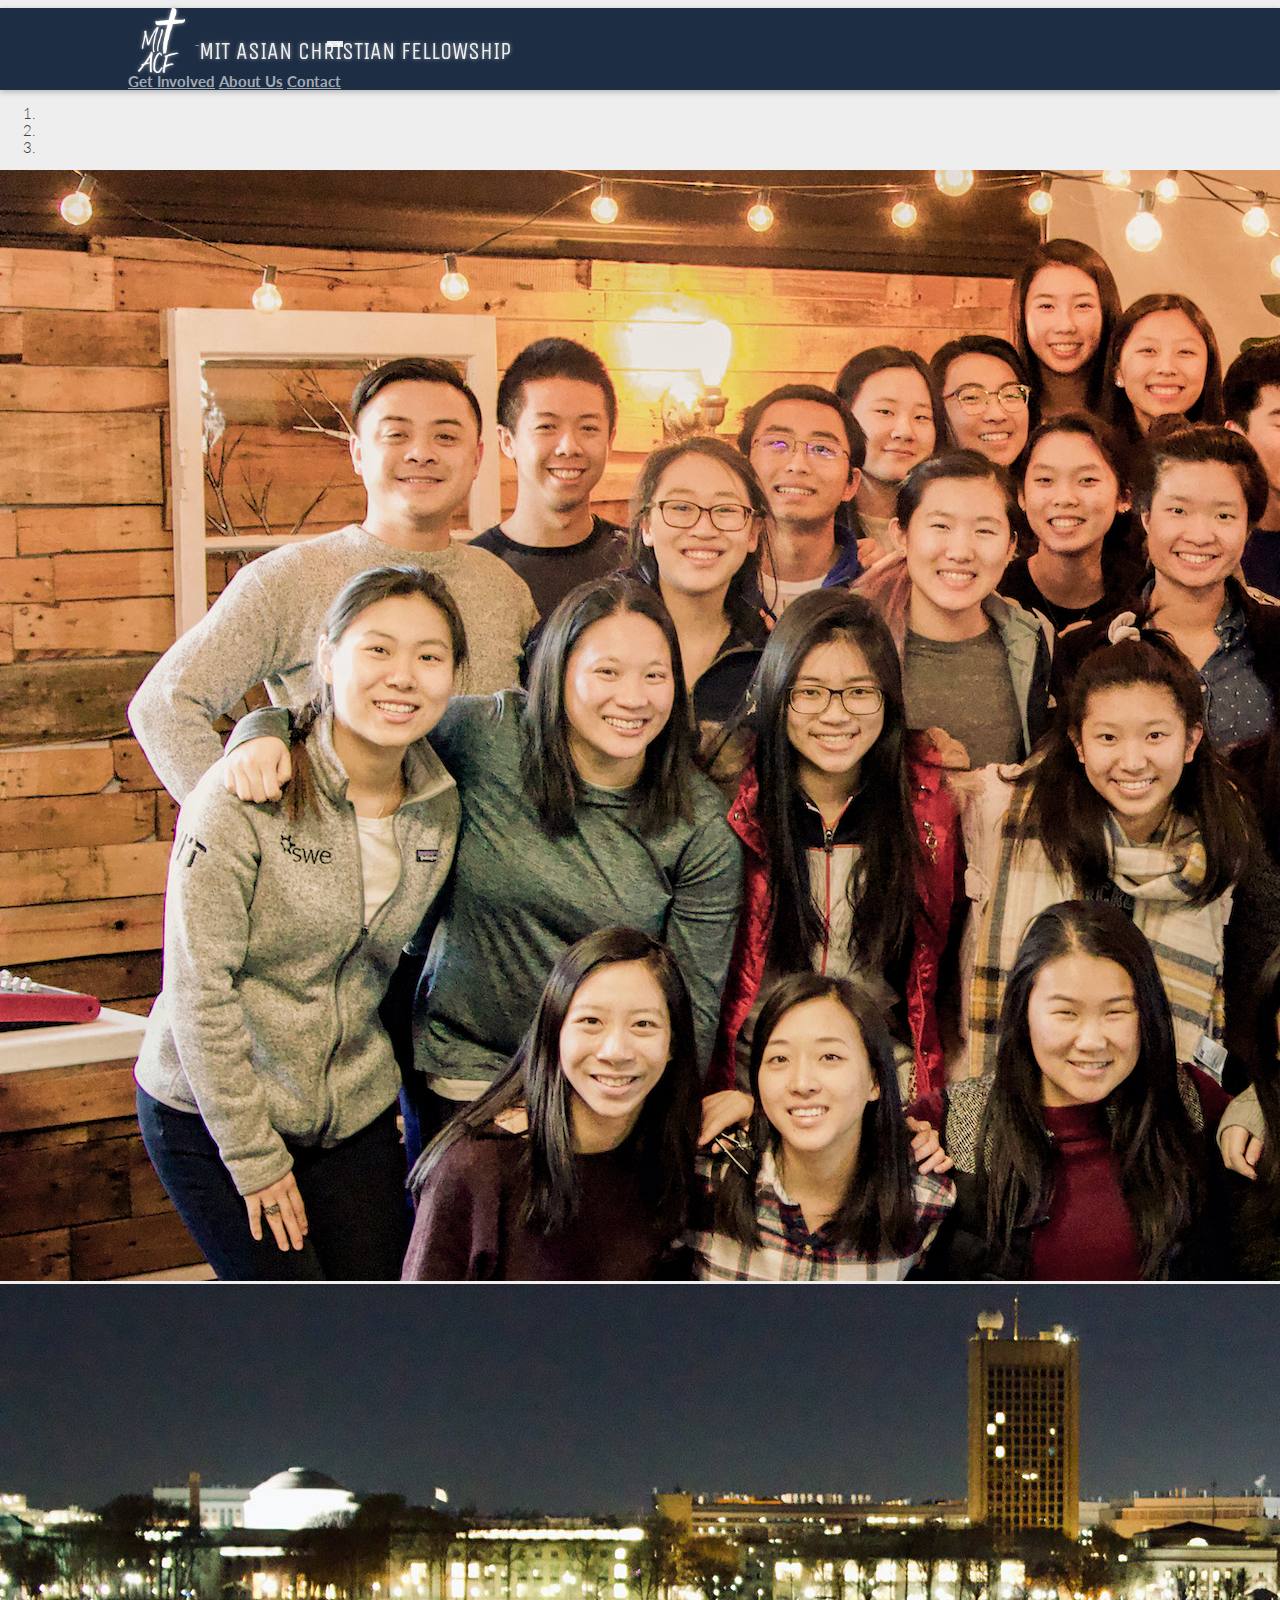
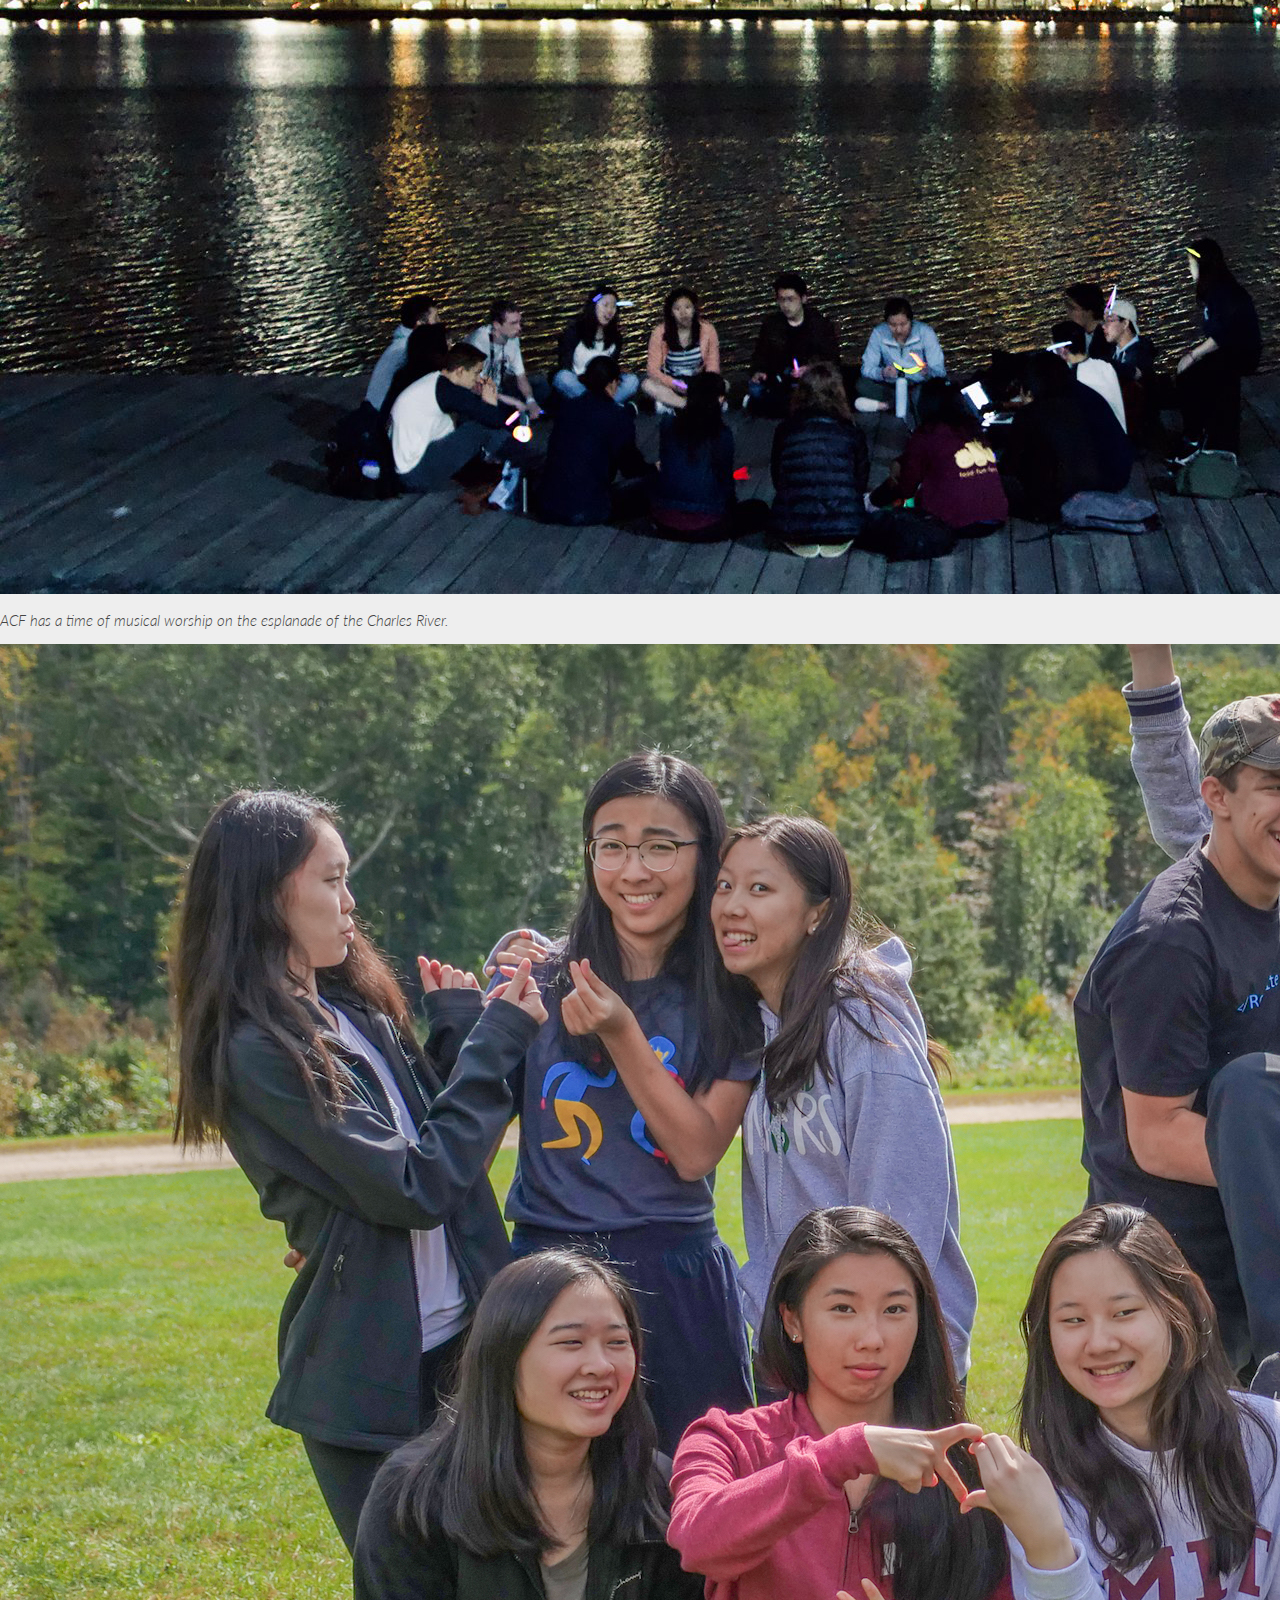
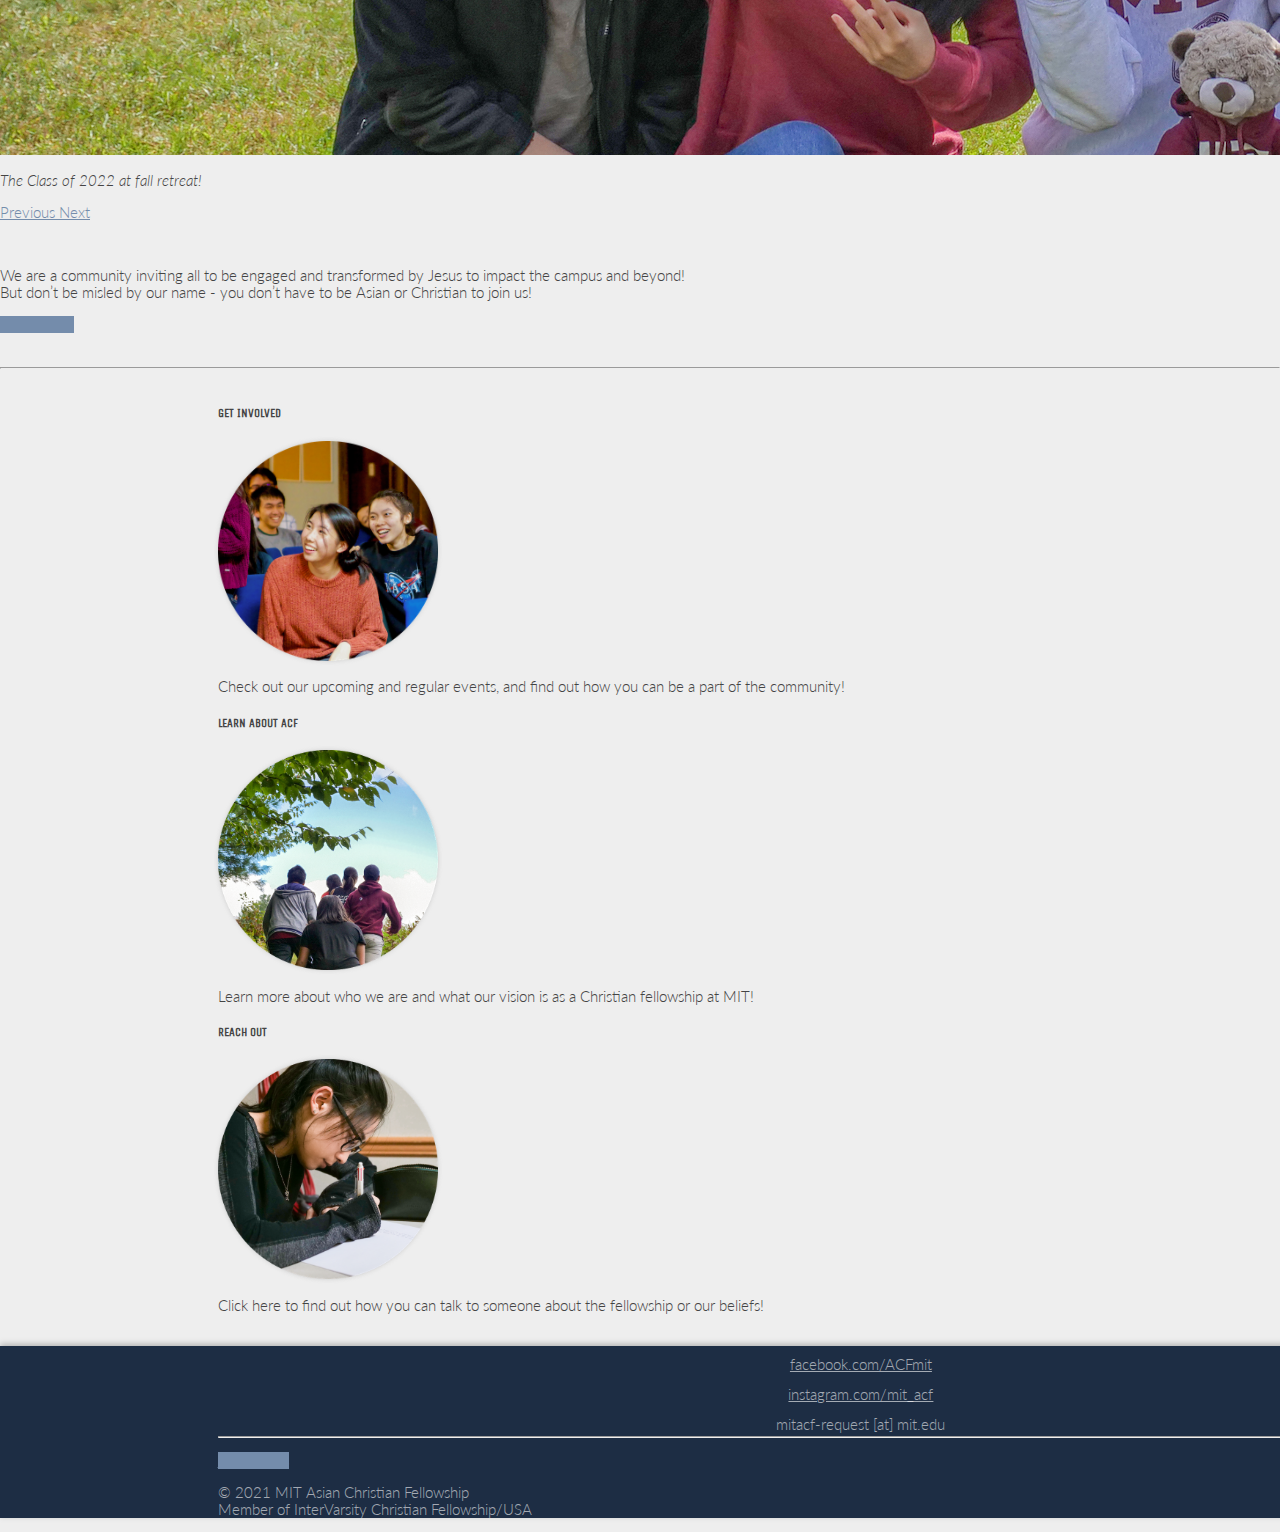
<file: index.html>
<!doctype html>
<html lang="en">

<head>
  <!-- Required meta tags -->
  <meta charset="utf-8">
  <meta name="viewport" content="width=device-width, initial-scale=1, shrink-to-fit=no">

  <link rel="shortcut icon" type="image/x-icon" href="favicon.ico" />

  <!-- Bootstrap CSS -->
  <link rel="stylesheet" href="https://stackpath.bootstrapcdn.com/bootstrap/4.2.1/css/bootstrap.min.css" integrity="sha384-GJzZqFGwb1QTTN6wy59ffF1BuGJpLSa9DkKMp0DgiMDm4iYMj70gZWKYbI706tWS"
    crossorigin="anonymous">
  <link rel="stylesheet" href="style.css">
  <link rel="stylesheet" href="https://use.fontawesome.com/releases/v5.6.3/css/all.css" integrity="sha384-UHRtZLI+pbxtHCWp1t77Bi1L4ZtiqrqD80Kn4Z8NTSRyMA2Fd33n5dQ8lWUE00s/"
    crossorigin="anonymous">
  <title>MIT Asian Christian Fellowship</title>
</head>

<body>
  <nav class="navbar navbar-expand-lg navbar-dark bg-light  align-text-bottom">
    <a class="navbar-brand px-lg-7 align-items-end" href="#">
      <img src="imgs/ACF-white.png" class="d-inline-block align-top logo" alt="">
      <div class="nav-text">MIT ASIAN CHRISTIAN FELLOWSHIP</div>
    </a>
    <button class="navbar-toggler" type="button" data-toggle="collapse" data-target="#navbarNavAltMarkup" aria-controls="navbarNavAltMarkup"
      aria-expanded="false" aria-label="Toggle navigation">
      <span class="navbar-toggler-icon"></span>
    </button>
    <div class="collapse navbar-collapse" id="navbarNavAltMarkup">
      <div class="navbar-nav ml-auto px-lg-7">
        <a class="nav-item nav-link" href="get-involved.html">Get Involved</a>
        <a class="nav-item nav-link" href="about-us.html">About Us</a>
        <a class="nav-item nav-link" href="contact.html">Contact</a>
      </div>
    </div>
  </nav>

  <div class="container-fluid">
    <div class="row">
      <div class="col text-center">

        <!--Carousel Wrapper-->
        <div id="carousel-example-2" class="carousel slide carousel-fade z-depth-1-half" data-ride="carousel">
          <!--Indicators-->
          <ol class="carousel-indicators">
            <li data-target="#carousel-example-2" data-slide-to="0" class="active"></li>
            <li data-target="#carousel-example-2" data-slide-to="1"></li>
            <li data-target="#carousel-example-2" data-slide-to="2"></li>
          </ol>
          <!--/.Indicators-->
          <!--Slides-->
          <div class="carousel-inner" role="listbox">
            <div class="carousel-item active">
              <div class="view">
                <img class="d-block w-100" src="imgs/slideshow-1.jpg" alt="First slide">
                <div class="mask rgba-black-light"></div>
              </div>
            </div>
            <div class="carousel-item">
              <!--Mask color-->
              <div class="view">
                <img class="d-block w-100" src="imgs/slideshow-2.jpg" alt="Second slide">
                <div class="mask rgba-black-light"></div>
                <div class="carousel-caption">
                  <p><i>ACF has a time of musical worship on the esplanade of the Charles River.</i></p>
                </div>
              </div>
            </div>
            <div class="carousel-item">
              <!--Mask color-->
              <div class="view">
                <img class="d-block w-100" src="imgs/slideshow-3a.JPG" alt="Third slide">
                <div class="mask rgba-black-light"></div>
                <div class="carousel-caption">
                  <p><i>The Class of 2022 at fall retreat!</i></p>
                </div>
              </div>
            </div>
          </div>
          <!--/.Slides-->
          <!--Controls-->
          <a class="carousel-control-prev" href="#carousel-example-2" role="button" data-slide="prev">
            <span class="carousel-control-prev-icon" aria-hidden="true"></span>
            <span class="sr-only">Previous</span>
          </a>
          <a class="carousel-control-next" href="#carousel-example-2" role="button" data-slide="next">
            <span class="carousel-control-next-icon" aria-hidden="true"></span>
            <span class="sr-only">Next</span>
          </a>
          <!--/.Controls-->
        </div>
        <!--/.Carousel Wrapper-->

        <p><br>
          <div class="front-desc px-5">We are a community inviting all to be engaged and transformed by Jesus to impact
            the campus and beyond! <br>
            But don’t be misled by our name - you don’t have to be Asian or Christian to join us!</div>
        </p>
        <a href="about-us.html" role="button" class="btn btn-primary">Learn More</a>
      </div>
    </div>
    <br><br>
    <hr class="px-lg-8"><br>
    <div class="row text-center px-lg-8">
      <div class="col-sm-4 px-lg-5 triplet-card">
        <p>
          <h5>Get Involved</h5>
        </p>
        <p><a href="get-involved.html"><img src="imgs/triplet-1.png" class="img-fluid triplet"></a></p>
        <p>Check out our upcoming and regular events, and find out how you can be a part of the community!
        </p>
      </div>
      <div class="col-sm-4 px-lg-5 triplet-card">
        <p>
          <h5>Learn About ACF</h5>
        </p>
        <p><a href="about-us.html"><img src="imgs/triplet-3.png" class="img-fluid triplet"></a></p>
        <p>Learn more about who we are and what our vision is as a Christian fellowship at MIT!
        </p>
      </div>
      <div class="col-sm-4 px-lg-5 triplet-card">
        <p>
          <h5>Reach Out</h5>
        </p>
        <p><a href="contact.html"><img src="imgs/triplet-4.png" class="img-fluid triplet"></a></p>
        <p>Click here to find out how you can talk to someone about the fellowship or our beliefs!
        </p>
      </div>

    </div>
  </div>
  <br>
  <!-- Footer -->
  <footer class="row page-footer font-small pt-4 px-lg-8">

    <!-- Footer Text -->
    <div class="container-fluid text-center text-md-left">

      <!-- Grid row -->
      <div class="row">

        <!-- Grid column -->
        <div class="col-md-6 mt-md-0 mt-3">

          <!-- Content -->
          <a href="https://www.facebook.com/ACFmit/" target="_blank">
            <div class="row align-items-center social social-link"><i class="fab fa-facebook-square social-icon"></i>
              facebook.com/ACFmit</div>
          </a>
          <a href="https://www.instagram.com/mit_acf/" target="_blank">
            <div class="row align-items-center social social-link"><i class="fab fa-instagram social-icon"></i>
              instagram.com/mit_acf</div>
          </a>
          <div class="row align-items-center social"><i class="fas fa-envelope-square social-icon"></i> mitacf-request
            [at] mit.edu</div>

        </div>
        <!-- Grid column -->

        <hr class="clearfix w-100 d-md-none pb-3">

        <!-- Grid column -->
        <div class="col-md-6 mb-md-0 mb-3 text-md-right">

          <!-- Content -->
          <p><a href="contact.html" role="button" class="btn btn-primary">Contact Us</a></p>
          <p>© 2021 MIT Asian Christian Fellowship<br>Member of InterVarsity Christian Fellowship/USA</p>

        </div>
        <!-- Grid column -->

      </div>
      <!-- Grid row -->

    </div>
    <!-- Footer Text -->

  </footer>
  <!-- Footer -->

  <!-- Optional JavaScript -->
  <!-- jQuery first, then Popper.js, then Bootstrap JS -->
  <script src="https://code.jquery.com/jquery-3.3.1.slim.min.js" integrity="sha384-q8i/X+965DzO0rT7abK41JStQIAqVgRVzpbzo5smXKp4YfRvH+8abtTE1Pi6jizo"
    crossorigin="anonymous"></script>
  <script src="https://cdnjs.cloudflare.com/ajax/libs/popper.js/1.14.6/umd/popper.min.js" integrity="sha384-wHAiFfRlMFy6i5SRaxvfOCifBUQy1xHdJ/yoi7FRNXMRBu5WHdZYu1hA6ZOblgut"
    crossorigin="anonymous"></script>
  <script src="https://stackpath.bootstrapcdn.com/bootstrap/4.2.1/js/bootstrap.min.js" integrity="sha384-B0UglyR+jN6CkvvICOB2joaf5I4l3gm9GU6Hc1og6Ls7i6U/mkkaduKaBhlAXv9k"
    crossorigin="anonymous"></script>
</body>

</html>
</file>
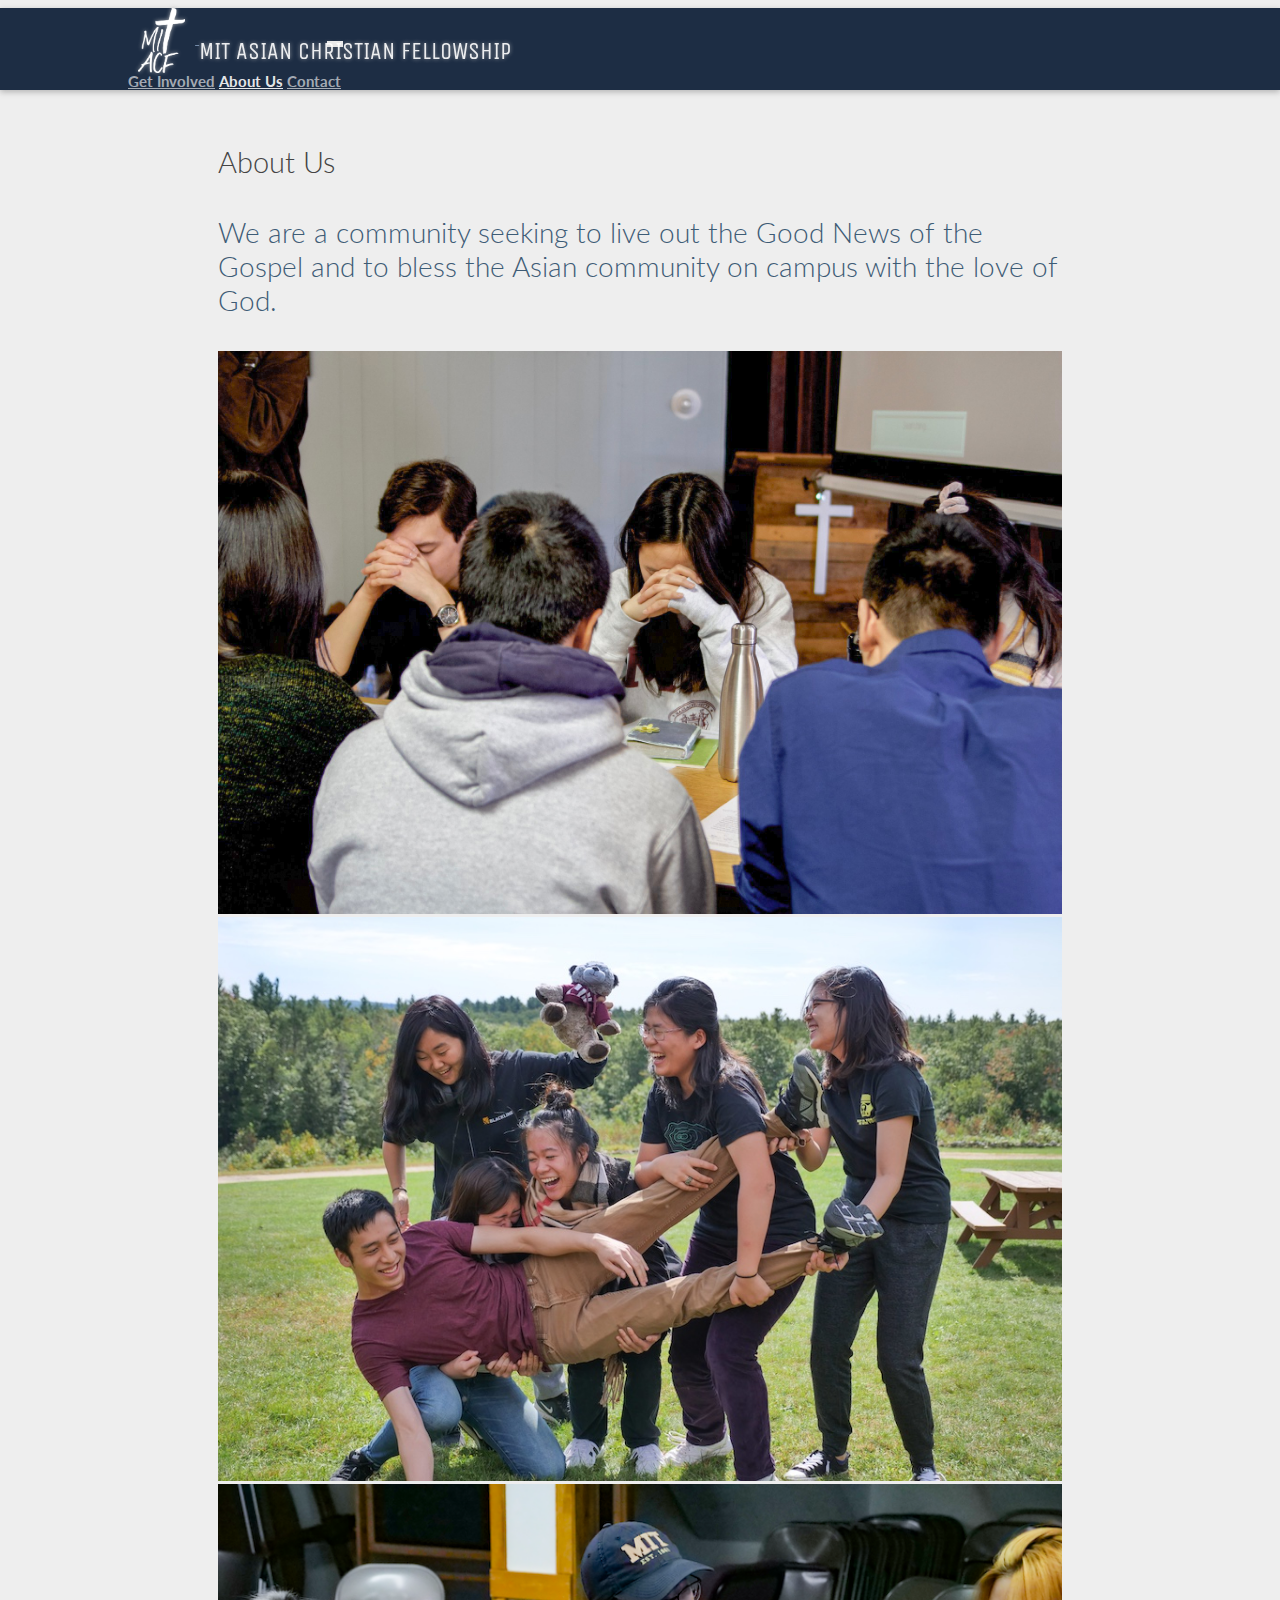
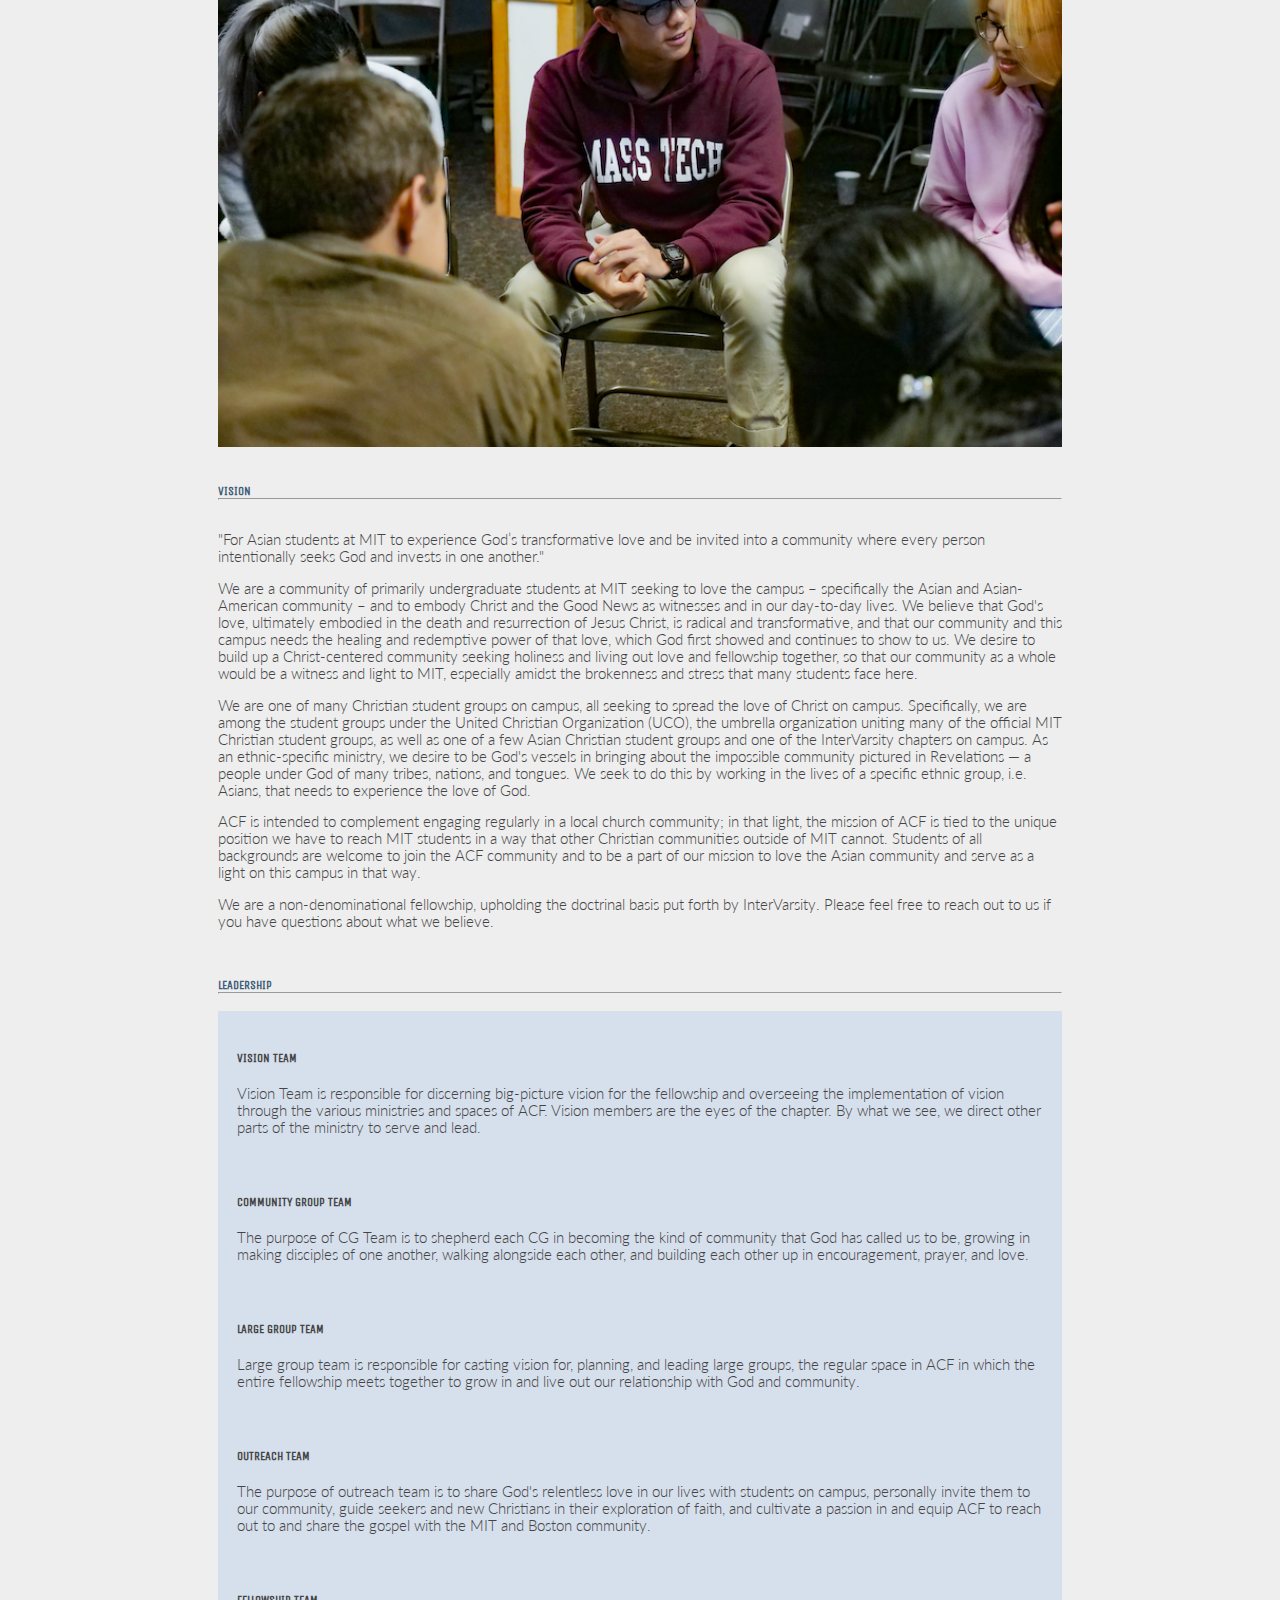
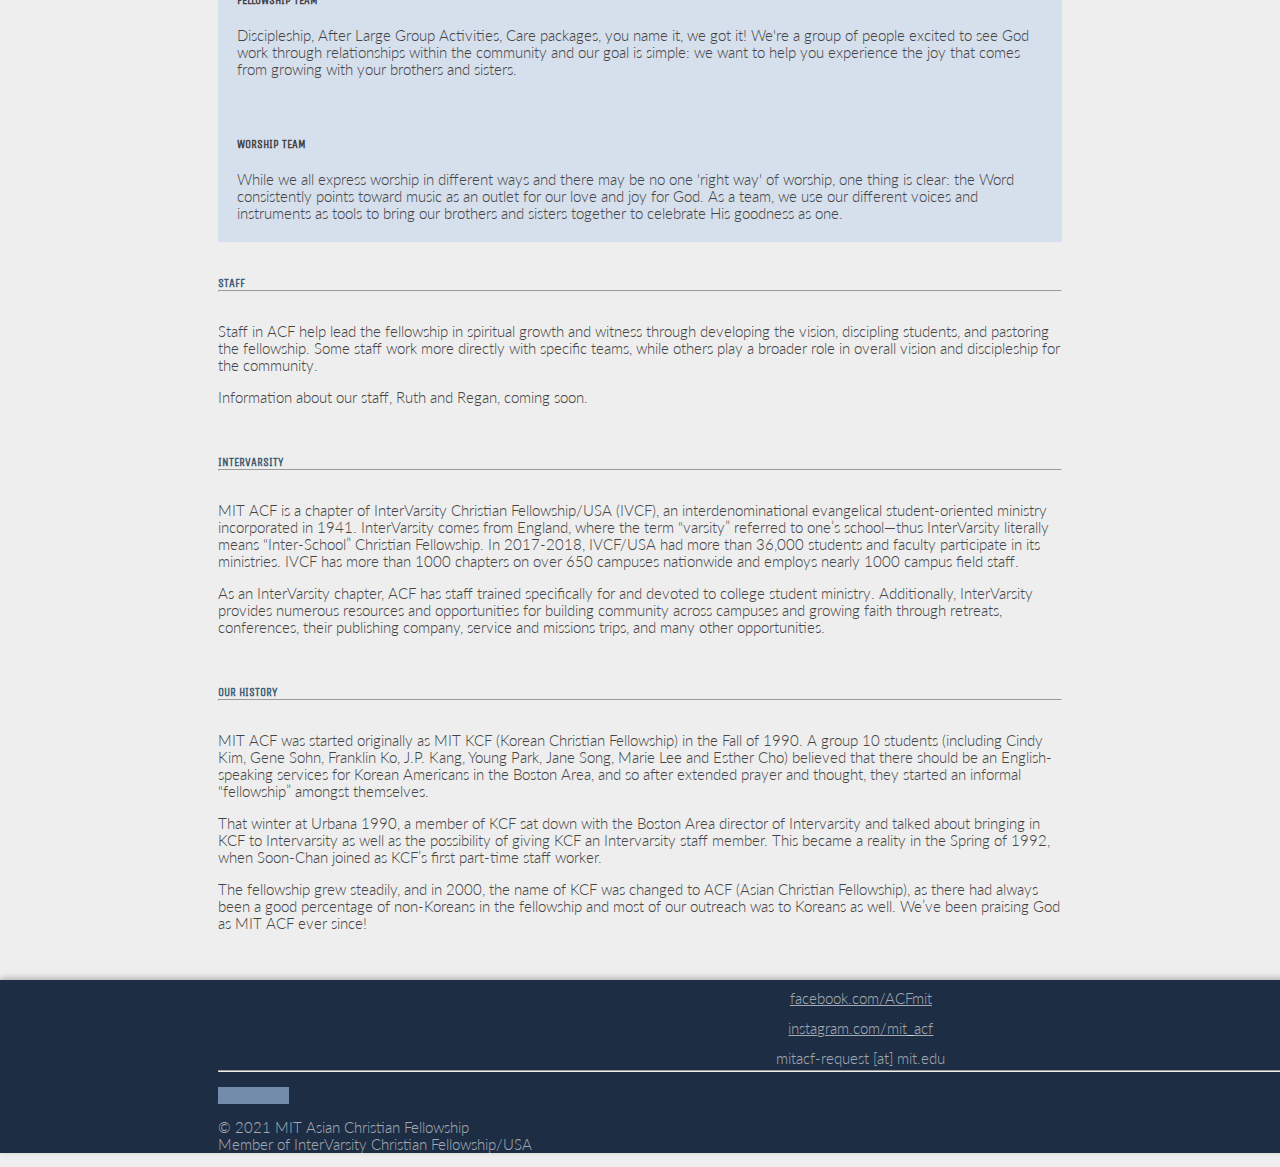
<file: about-us.html>
<!doctype html>
<html lang="en">

<head>
    <!-- Required meta tags -->
    <meta charset="utf-8">
    <meta name="viewport" content="width=device-width, initial-scale=1, shrink-to-fit=no">

    <link rel="shortcut icon" type="image/x-icon" href="favicon.ico" />

    <!-- Bootstrap CSS -->
    <link rel="stylesheet" href="https://stackpath.bootstrapcdn.com/bootstrap/4.2.1/css/bootstrap.min.css" integrity="sha384-GJzZqFGwb1QTTN6wy59ffF1BuGJpLSa9DkKMp0DgiMDm4iYMj70gZWKYbI706tWS"
        crossorigin="anonymous">
    <link rel="stylesheet" href="style.css">
    <link rel="stylesheet" href="https://use.fontawesome.com/releases/v5.6.3/css/all.css" integrity="sha384-UHRtZLI+pbxtHCWp1t77Bi1L4ZtiqrqD80Kn4Z8NTSRyMA2Fd33n5dQ8lWUE00s/"
        crossorigin="anonymous">
    <title>About Us | MIT ACF </title>
</head>

<body>
    <nav class="navbar navbar-expand-lg navbar-dark bg-light  align-text-bottom">
        <a class="navbar-brand px-lg-7 align-items-end" href="index.html">
            <img src="imgs/ACF-white.png" class="d-inline-block align-top logo" alt="">
            <div class="nav-text">MIT ASIAN CHRISTIAN FELLOWSHIP</div>
        </a>
        <button class="navbar-toggler" type="button" data-toggle="collapse" data-target="#navbarNavAltMarkup"
            aria-controls="navbarNavAltMarkup" aria-expanded="false" aria-label="Toggle navigation">
            <span class="navbar-toggler-icon"></span>
        </button>
        <div class="collapse navbar-collapse" id="navbarNavAltMarkup">
            <div class="navbar-nav ml-auto px-lg-7">
                <a class="nav-item nav-link" href="get-involved.html">Get Involved</a>
                <a class="nav-item nav-link active" href="#">About Us</a>
                <a class="nav-item nav-link" href="contact.html">Contact</a>
            </div>
        </div>
    </nav>

    <div class="container-fluid">
        <div class="row">
            <div class="col px-lg-8">
                <br><br>
                <h1>About Us</h1>
                <br>
                <div class="vision-statement text-center px-lg-3">We are a community seeking to live out the Good News
                    of the Gospel and to bless the Asian community on campus with the love of God.</div>
                <br><br>
                <div class="row text-center px-3">
                    <div class="col-sm-4 p-1">
                        <img class="v-img" src="imgs/vision-2.jpg">
                    </div>
                    <div class="col-sm-4 p-1">
                        <img class="v-img" src="imgs/vision-3c.jpg">
                    </div>
                    <div class="col-sm-4 p-1">
                        <img class="v-img" src="imgs/vision-1.png">
                    </div>
                </div>
                <br><br>
                <h5 class="section-head">Vision</h5>
                <hr>
                <br>
                <p>"For Asian students at MIT to experience God’s transformative love and be invited into a community
                    where every person intentionally seeks God and invests in one another."</p>
                <p>We are a community of primarily undergraduate students at MIT seeking to love the campus –
                    specifically the Asian and Asian-American community – and to embody Christ and the Good News as
                    witnesses and in our day-to-day lives. We believe that God's love, ultimately
                    embodied in the death and resurrection of Jesus Christ, is radical and transformative, and that our
                    community and this campus needs the healing and redemptive power of that love, which God first
                    showed and continues to show to us. We desire to build up a Christ-centered community seeking
                    holiness and living out love and fellowship together, so that our community as a whole would be a
                    witness and light to MIT, especially amidst the brokenness and stress that many students face
                    here.</p>
                <p>We are one of many Christian student groups on campus, all seeking to spread the love of Christ on
                    campus. Specifically, we are among the student groups under the United Christian Organization
                    (UCO), the umbrella organization uniting many of the official MIT Christian student groups, as well
                    as one of a few Asian Christian student groups and one of the InterVarsity chapters on campus. As
                    an ethnic-specific ministry, we desire to be God's vessels in bringing about the impossible
                    community pictured in Revelations — a people under God of many tribes, nations, and tongues. We
                    seek to do this by working in the lives of a specific ethnic group, i.e. Asians, that needs to
                    experience the love of God. </p>
                <p>ACF is intended to complement engaging regularly in a local church community; in
                    that light, the mission of ACF is tied to the unique position we have to reach MIT students in a
                    way that other Christian communities outside of MIT cannot. Students of all backgrounds are welcome
                    to join the ACF community and to be a part of our mission to love the Asian community and serve as
                    a light on this campus in that way.</p>
                <p>We are a non-denominational fellowship, upholding the doctrinal basis put forth by InterVarsity.
                    Please feel free to reach out to us if you have questions about what we believe.</p>
                <br> <br>
                <h5 class="section-head">Leadership</h5>
                <hr>
                <br>
                <!-- <p>[Introduction about ACF leadership; hover to see names] Lorem ipsum dolor sit amet, consectetur
                    adipiscing elit. Maecenas malesuada sem elit, nec tristique turpis consectetur nec. Ut fringilla
                    suscipit condimentum. In vel ligula in ex pulvinar aliquet sit amet at felis.</p> -->
                <div class="row px-2 text-center">
                    <div class="col-md-4 card-container px-2 py-2">
                        <div class="team">
                            <h5 class="team-name">Vision Team</h5>
                            <div class="team-content">
                                <div class="team-description"></div>
                                <div class="team-members"></div>
                            </div>

                        </div>
                    </div>
                    <div class="col-md-4 card-container px-2 py-2">
                        <div class="team">
                            <h5 class="team-name">Community Group Team</h5>
                            <div class="team-content">
                                <div class="team-description"></div>
                                <div class="team-members"></div>
                            </div>

                        </div>
                    </div>
                    <div class="col-md-4 card-container px-2 py-2">
                        <div class="team">
                            <h5 class="team-name">Large Group Team</h5>
                            <div class="team-content">
                                <div class="team-description"></div>
                                <div class="team-members"></div>
                            </div>
                        </div>
                    </div>
                </div>
                <div class="row px-2 text-center">
                    <div class="col-md-4 card-container px-2 py-2">
                        <div class="team">
                            <h5 class="team-name">Outreach Team</h5>
                            <div class="team-content">
                                <div class="team-description"></div>
                                <div class="team-members"></div>
                            </div>
                        </div>
                    </div>
                    <div class="col-md-4 card-container px-2 py-2">
                        <div class="team">
                            <h5 class="team-name">Fellowship Team</h5>
                            <div class="team-content">
                                <div class="team-description"></div>
                                <div class="team-members"></div>
                            </div>
                        </div>
                    </div>
                    <div class="col-md-4 card-container px-2 py-2">
                        <div class="team">
                            <h5 class="team-name">Worship Team</h5>
                            <div class="team-content">
                                <div class="team-description"></div>
                                <div class="team-members"></div>
                            </div>
                        </div>
                    </div>
                </div>
                <br> <br>
                <h5 class="section-head">Staff</h5>
                <hr>
                <br>
                <div class="row">
                    <!-- <div class="col-sm-4">
                        <p><img class="gi-img" src="imgs/greg.jpeg"></p>
                    </div> -->
                    <div class="col-sm-12">
                        <p>Staff in ACF help lead the fellowship in spiritual growth and witness through developing the
                            vision, discipling students, and pastoring the fellowship. Some staff work more directly with
                            specific teams, while others play a broader role in overall vision and discipleship for the
                            community.</p>
                        <p>Information about our staff, Ruth and Regan, coming soon.</p>
                    </div>
                </div>
                <br> <br>
                <h5 class="section-head">Intervarsity</h5>
                <hr>
                <br>
                <p>MIT ACF is a chapter of InterVarsity Christian Fellowship/USA (IVCF), an interdenominational
                    evangelical student-oriented ministry incorporated in 1941. InterVarsity comes from England, where
                    the term “varsity” referred to one’s school—thus InterVarsity literally means “Inter-School”
                    Christian Fellowship. In 2017-2018, IVCF/USA had more than 36,000 students and faculty participate
                    in its ministries.
                    IVCF has more than 1000 chapters on over 650 campuses nationwide and employs nearly 1000 campus
                    field staff.</p>
                <p>As an InterVarsity chapter, ACF has staff trained specifically for and devoted to college student
                    ministry. Additionally, InterVarsity provides numerous resources and opportunities for building
                    community across campuses and growing faith through retreats, conferences, their publishing
                    company, service and missions trips, and many other opportunities.</p>
                <br> <br>
                <h5 class="section-head">Our History</h5>
                <hr>
                <br>
                <p>MIT ACF was started originally as MIT KCF (Korean Christian Fellowship) in the Fall of 1990. A group
                    10 students (including Cindy Kim, Gene Sohn, Franklin Ko, J.P. Kang, Young Park, Jane Song, Marie
                    Lee and Esther Cho) believed that there should be an English-speaking services for Korean Americans
                    in the Boston Area, and so after extended prayer and thought, they started an informal “fellowship”
                    amongst themselves.</p>
                <p>That winter at Urbana 1990, a member of KCF sat down with the Boston Area director of Intervarsity
                    and talked about bringing in KCF to Intervarsity as well as the possibility of giving KCF an
                    Intervarsity staff member. This became a reality in the Spring of 1992, when Soon-Chan joined as
                    KCF’s first part-time staff worker.</p>
                <p>The fellowship grew steadily, and in 2000, the name of KCF was changed to ACF (Asian Christian
                    Fellowship), as there had always been a good percentage of non-Koreans in the fellowship and most
                    of our outreach was to Koreans as well. We’ve been praising God as MIT ACF ever since!</p>

                <br> <br>


            </div>
        </div>
    </div>


    <!-- Footer -->
    <footer class="row page-footer font-small pt-4 px-lg-8">

        <!-- Footer Text -->
        <div class="container-fluid text-center text-md-left">

            <!-- Grid row -->
            <div class="row">

                <!-- Grid column -->
                <div class="col-md-6 mt-md-0 mt-3">

                    <!-- Content -->
                    <a href="https://www.facebook.com/ACFmit/" target="_blank">
                        <div class="row align-items-center social social-link"><i class="fab fa-facebook-square social-icon"></i>
                            facebook.com/ACFmit</div>
                    </a>
                    <a href="https://www.instagram.com/mit_acf/" target="_blank">
                        <div class="row align-items-center social social-link"><i class="fab fa-instagram social-icon"></i>
                            instagram.com/mit_acf</div>
                    </a>
                    <div class="row align-items-center social"><i class="fas fa-envelope-square social-icon"></i>
                        mitacf-request [at] mit.edu</div>

                </div>
                <!-- Grid column -->

                <hr class="clearfix w-100 d-md-none pb-3">

                <!-- Grid column -->
                <div class="col-md-6 mb-md-0 mb-3 text-md-right">

                    <!-- Content -->
                    <p><a href="contact.html" role="button" class="btn btn-primary">Contact Us</a></p>
                    <p>© 2021 MIT Asian Christian Fellowship<br>Member of InterVarsity Christian Fellowship/USA</p>

                </div>
                <!-- Grid column -->

            </div>
            <!-- Grid row -->

        </div>
        <!-- Footer Text -->

    </footer>
    <!-- Footer -->

    <!-- Optional JavaScript -->
    <!-- jQuery first, then Popper.js, then Bootstrap JS -->
    <script src="/js/team-cards.js"> </script>
    <script src="https://code.jquery.com/jquery-3.3.1.slim.min.js" integrity="sha384-q8i/X+965DzO0rT7abK41JStQIAqVgRVzpbzo5smXKp4YfRvH+8abtTE1Pi6jizo"
        crossorigin="anonymous"></script>
    <script src="https://cdnjs.cloudflare.com/ajax/libs/popper.js/1.14.6/umd/popper.min.js" integrity="sha384-wHAiFfRlMFy6i5SRaxvfOCifBUQy1xHdJ/yoi7FRNXMRBu5WHdZYu1hA6ZOblgut"
        crossorigin="anonymous"></script>
    <script src="https://stackpath.bootstrapcdn.com/bootstrap/4.2.1/js/bootstrap.min.js" integrity="sha384-B0UglyR+jN6CkvvICOB2joaf5I4l3gm9GU6Hc1og6Ls7i6U/mkkaduKaBhlAXv9k"
        crossorigin="anonymous"></script>
</body>

</html>
</file>
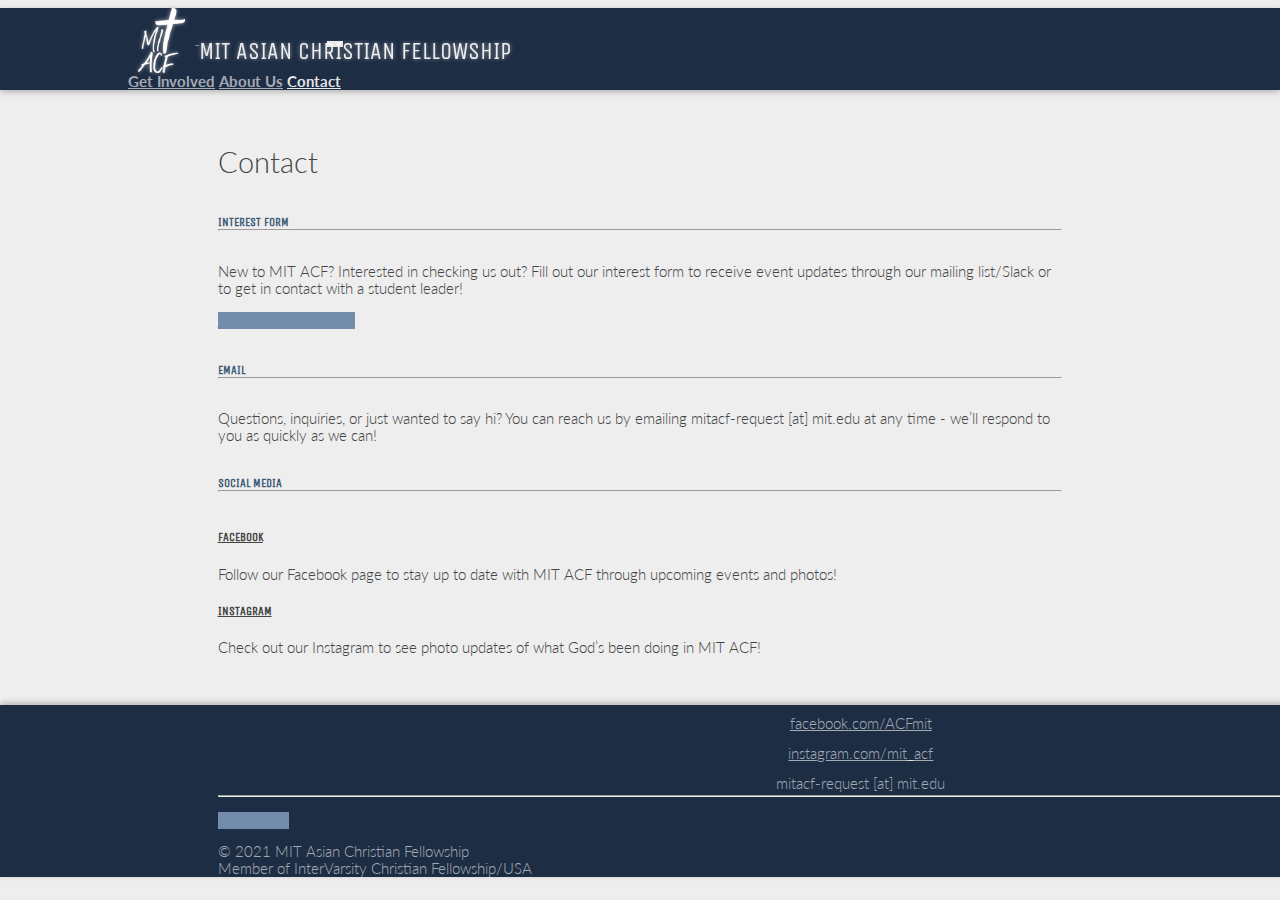
<file: contact.html>
<!doctype html>
<html lang="en">

<head>
  <!-- Required meta tags -->
  <meta charset="utf-8">
  <meta name="viewport" content="width=device-width, initial-scale=1, shrink-to-fit=no">

  <link rel="shortcut icon" type="image/x-icon" href="favicon.ico" />

  <!-- Bootstrap CSS -->
  <link rel="stylesheet" href="https://stackpath.bootstrapcdn.com/bootstrap/4.2.1/css/bootstrap.min.css" integrity="sha384-GJzZqFGwb1QTTN6wy59ffF1BuGJpLSa9DkKMp0DgiMDm4iYMj70gZWKYbI706tWS"
    crossorigin="anonymous">
  <link rel="stylesheet" href="style.css">
  <link rel="stylesheet" href="https://use.fontawesome.com/releases/v5.6.3/css/all.css" integrity="sha384-UHRtZLI+pbxtHCWp1t77Bi1L4ZtiqrqD80Kn4Z8NTSRyMA2Fd33n5dQ8lWUE00s/"
    crossorigin="anonymous">
  <title>Contact | MIT ACF</title>
</head>

<body>
  <nav class="navbar navbar-expand-lg navbar-dark bg-light  align-text-bottom">
    <a class="navbar-brand px-lg-7 align-items-end" href="index.html">
      <img src="imgs/ACF-white.png" class="d-inline-block align-top logo" alt="">
      <div class="nav-text">MIT ASIAN CHRISTIAN FELLOWSHIP</div>
    </a>
    <button class="navbar-toggler" type="button" data-toggle="collapse" data-target="#navbarNavAltMarkup" aria-controls="navbarNavAltMarkup"
      aria-expanded="false" aria-label="Toggle navigation">
      <span class="navbar-toggler-icon"></span>
    </button>
    <div class="collapse navbar-collapse" id="navbarNavAltMarkup">
      <div class="navbar-nav ml-auto px-lg-7">
        <a class="nav-item nav-link" href="get-involved.html">Get Involved</a>
        <a class="nav-item nav-link" href="about-us.html">About Us</a>
        <a class="nav-item nav-link active" href="#">Contact</a>
      </div>
    </div>
  </nav>

  <div class="container-fluid">
    <div class="row">
      <div class="col px-lg-8">
        <br><br>
        <h1>Contact</h1>
        <br>
        <h5 class="section-head">Interest Form</h5>
        <hr>
        <br>
        <p>New to MIT ACF? Interested in checking us out? Fill out our interest form to receive event updates through
          our mailing list/Slack or to get in contact with a student leader!</p>
        <a href="http://docs.google.com/forms/d/e/1FAIpQLSfl_Ag0KanISf5dGes60QPxREu32MaQotzuvuIjKUwNLwKQkA/viewform?usp=sf_link"
          role="button" class="btn btn-primary">Take Me to the Form!</a>
        <br><br><br>
        <h5 class="section-head">Email</h5>
        <hr>
        <br>
        <p>Questions, inquiries, or just wanted to say hi? You can reach us by emailing mitacf-request [at] mit.edu at
          any time - we’ll respond to you as quickly as we can!</p>
        <br>
        <h5 class="section-head">Social Media</h5>
        <hr>
        <br>
        <div class="row">
          <div class="col-sm-6 px-5 text-center">
            <p><a class="sm-link sm-icon sm-facebook-icon" href="http://www.facebook.com/ACFmit" target="_blank"><i
                  class="fab fa-facebook-square social-media"></i></a></p>
            <h5><a class="sm-link sm-facebook-text" href="http://www.facebook.com/ACFmit" target="_blank">Facebook <i
                  class="fas fa-external-link-alt"></i></a></h5>
            <p>Follow our Facebook page to stay up to date with MIT ACF through upcoming events and photos!</p>
          </div>
          <div class="col-sm-6 px-5 text-center">
            <p><a class="sm-link sm-icon sm-instagram-icon" href="http://www.instagram.com/mit_acf"><i class="fab fa-instagram social-media"></i></a></p>
            <h5><a class="sm-link" href="http://www.instagram.com/mit_acf">Instagram <i class="fas fa-external-link-alt"></i></a></h5>
            <p>Check out our Instagram to see photo updates of what God’s been doing in MIT ACF!</p>
          </div>
        </div>
        <br><br>
      </div>
    </div>
  </div>


  <!-- Footer -->
  <footer class="row page-footer font-small pt-4 px-lg-8">

    <!-- Footer Text -->
    <div class="container-fluid text-center text-md-left">

      <!-- Grid row -->
      <div class="row">

        <!-- Grid column -->
        <div class="col-md-6 mt-md-0 mt-3">

          <!-- Content -->
          <a href="https://www.facebook.com/ACFmit/" target="_blank">
            <div class="row align-items-center social social-link"><i class="fab fa-facebook-square social-icon"></i>
              facebook.com/ACFmit</div>
          </a>
          <a href="https://www.instagram.com/mit_acf/" target="_blank">
            <div class="row align-items-center social social-link"><i class="fab fa-instagram social-icon"></i>
              instagram.com/mit_acf</div>
          </a>
          <div class="row align-items-center social"><i class="fas fa-envelope-square social-icon"></i> mitacf-request
            [at] mit.edu</div>

        </div>
        <!-- Grid column -->

        <hr class="clearfix w-100 d-md-none pb-3">

        <!-- Grid column -->
        <div class="col-md-6 mb-md-0 mb-3 text-md-right">

          <!-- Content -->
          <p><a href="contact.html" role="button" class="btn btn-primary">Contact Us</a></p>
          <p>© 2021 MIT Asian Christian Fellowship<br>Member of InterVarsity Christian Fellowship/USA</p>

        </div>
        <!-- Grid column -->

      </div>
      <!-- Grid row -->

    </div>
    <!-- Footer Text -->

  </footer>
  <!-- Footer -->

  <!-- Optional JavaScript -->
  <!-- jQuery first, then Popper.js, then Bootstrap JS -->
  <script src="https://code.jquery.com/jquery-3.3.1.slim.min.js" integrity="sha384-q8i/X+965DzO0rT7abK41JStQIAqVgRVzpbzo5smXKp4YfRvH+8abtTE1Pi6jizo"
    crossorigin="anonymous"></script>
  <script src="https://cdnjs.cloudflare.com/ajax/libs/popper.js/1.14.6/umd/popper.min.js" integrity="sha384-wHAiFfRlMFy6i5SRaxvfOCifBUQy1xHdJ/yoi7FRNXMRBu5WHdZYu1hA6ZOblgut"
    crossorigin="anonymous"></script>
  <script src="https://stackpath.bootstrapcdn.com/bootstrap/4.2.1/js/bootstrap.min.js" integrity="sha384-B0UglyR+jN6CkvvICOB2joaf5I4l3gm9GU6Hc1og6Ls7i6U/mkkaduKaBhlAXv9k"
    crossorigin="anonymous"></script>
</body>

</html>
</file>
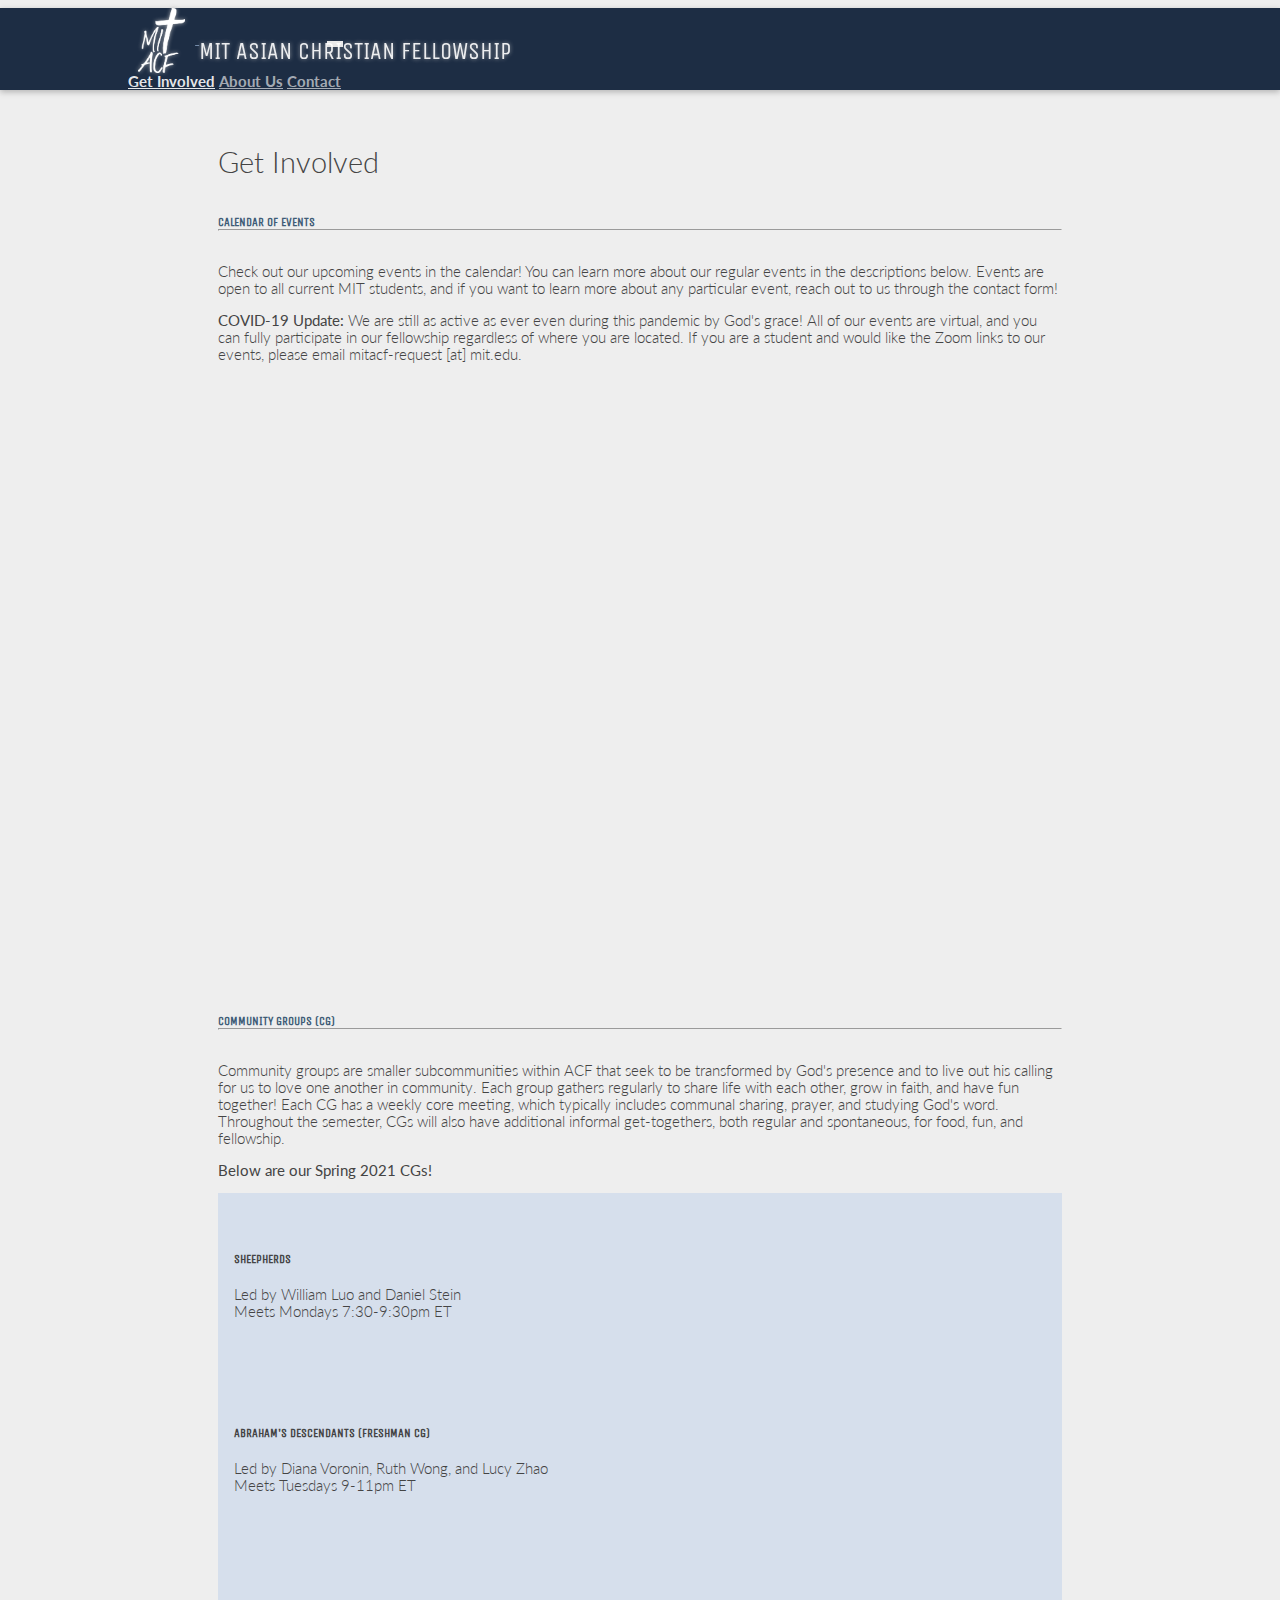
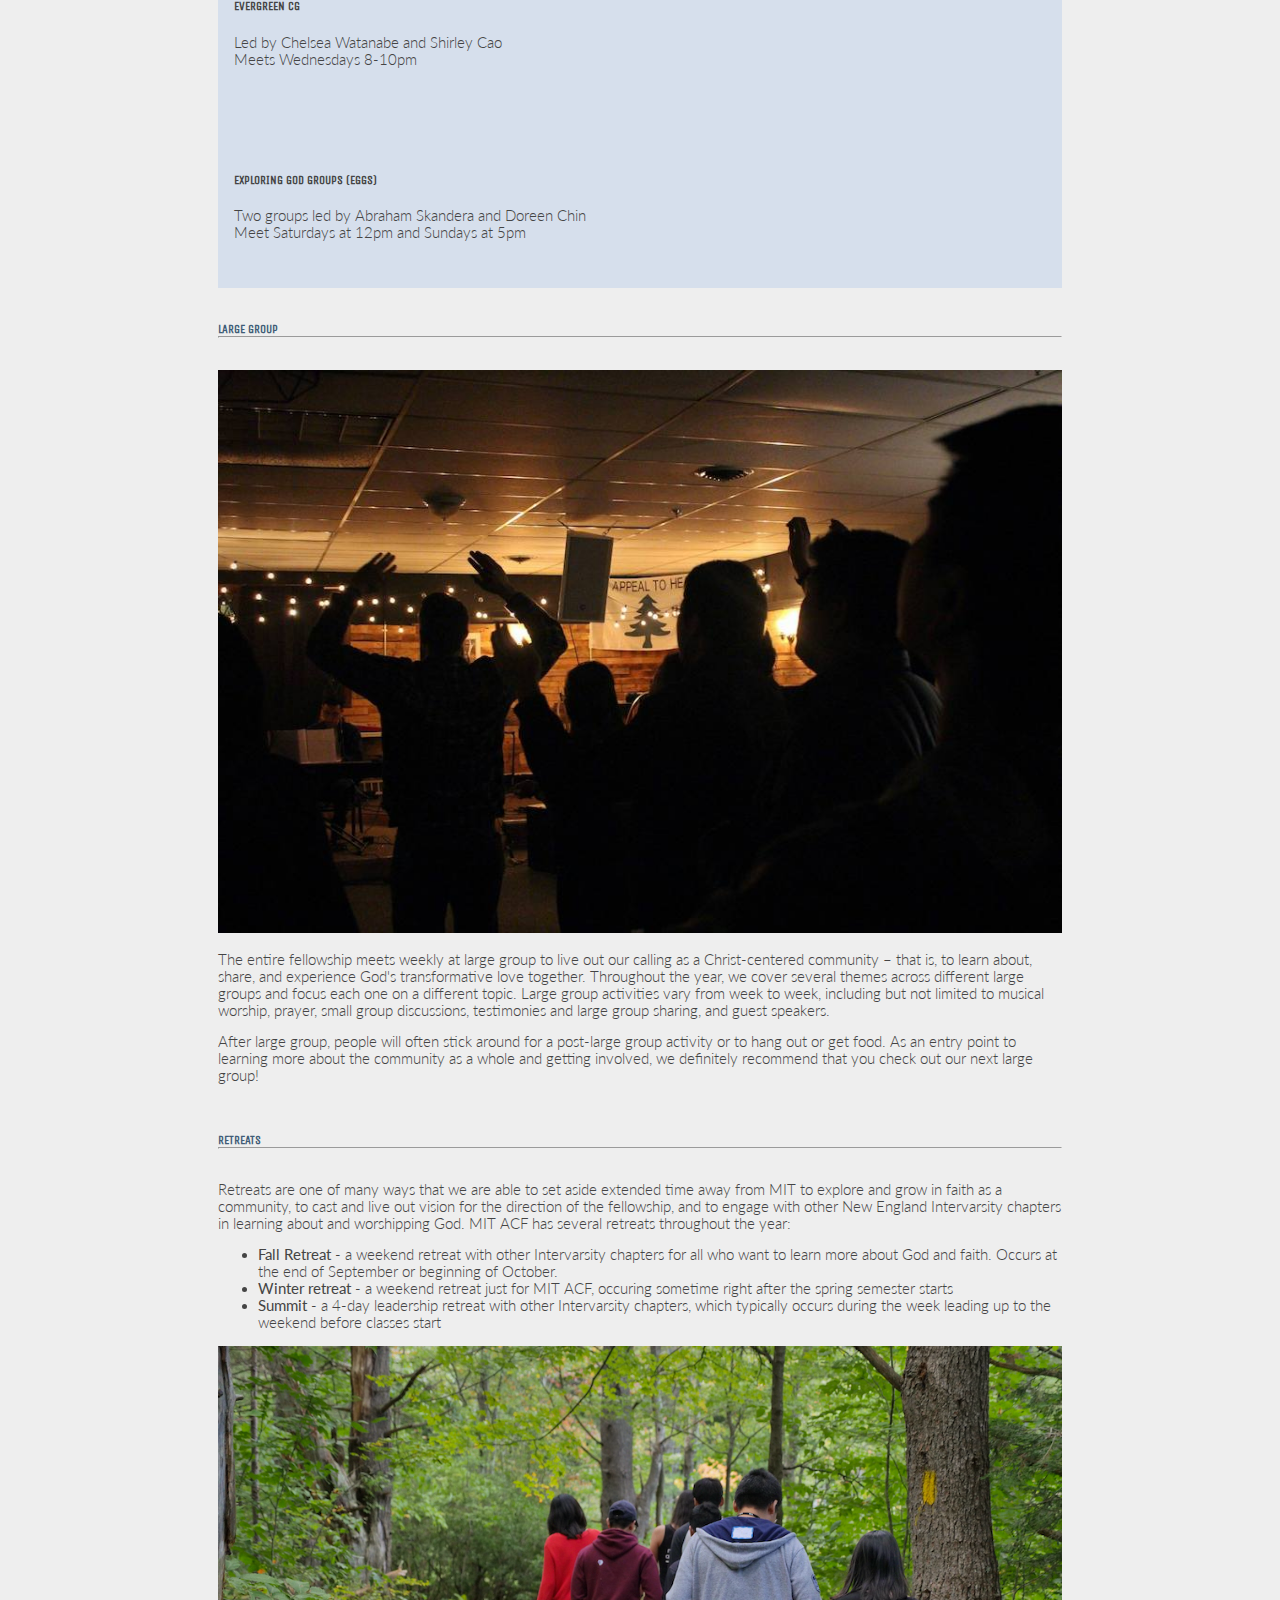
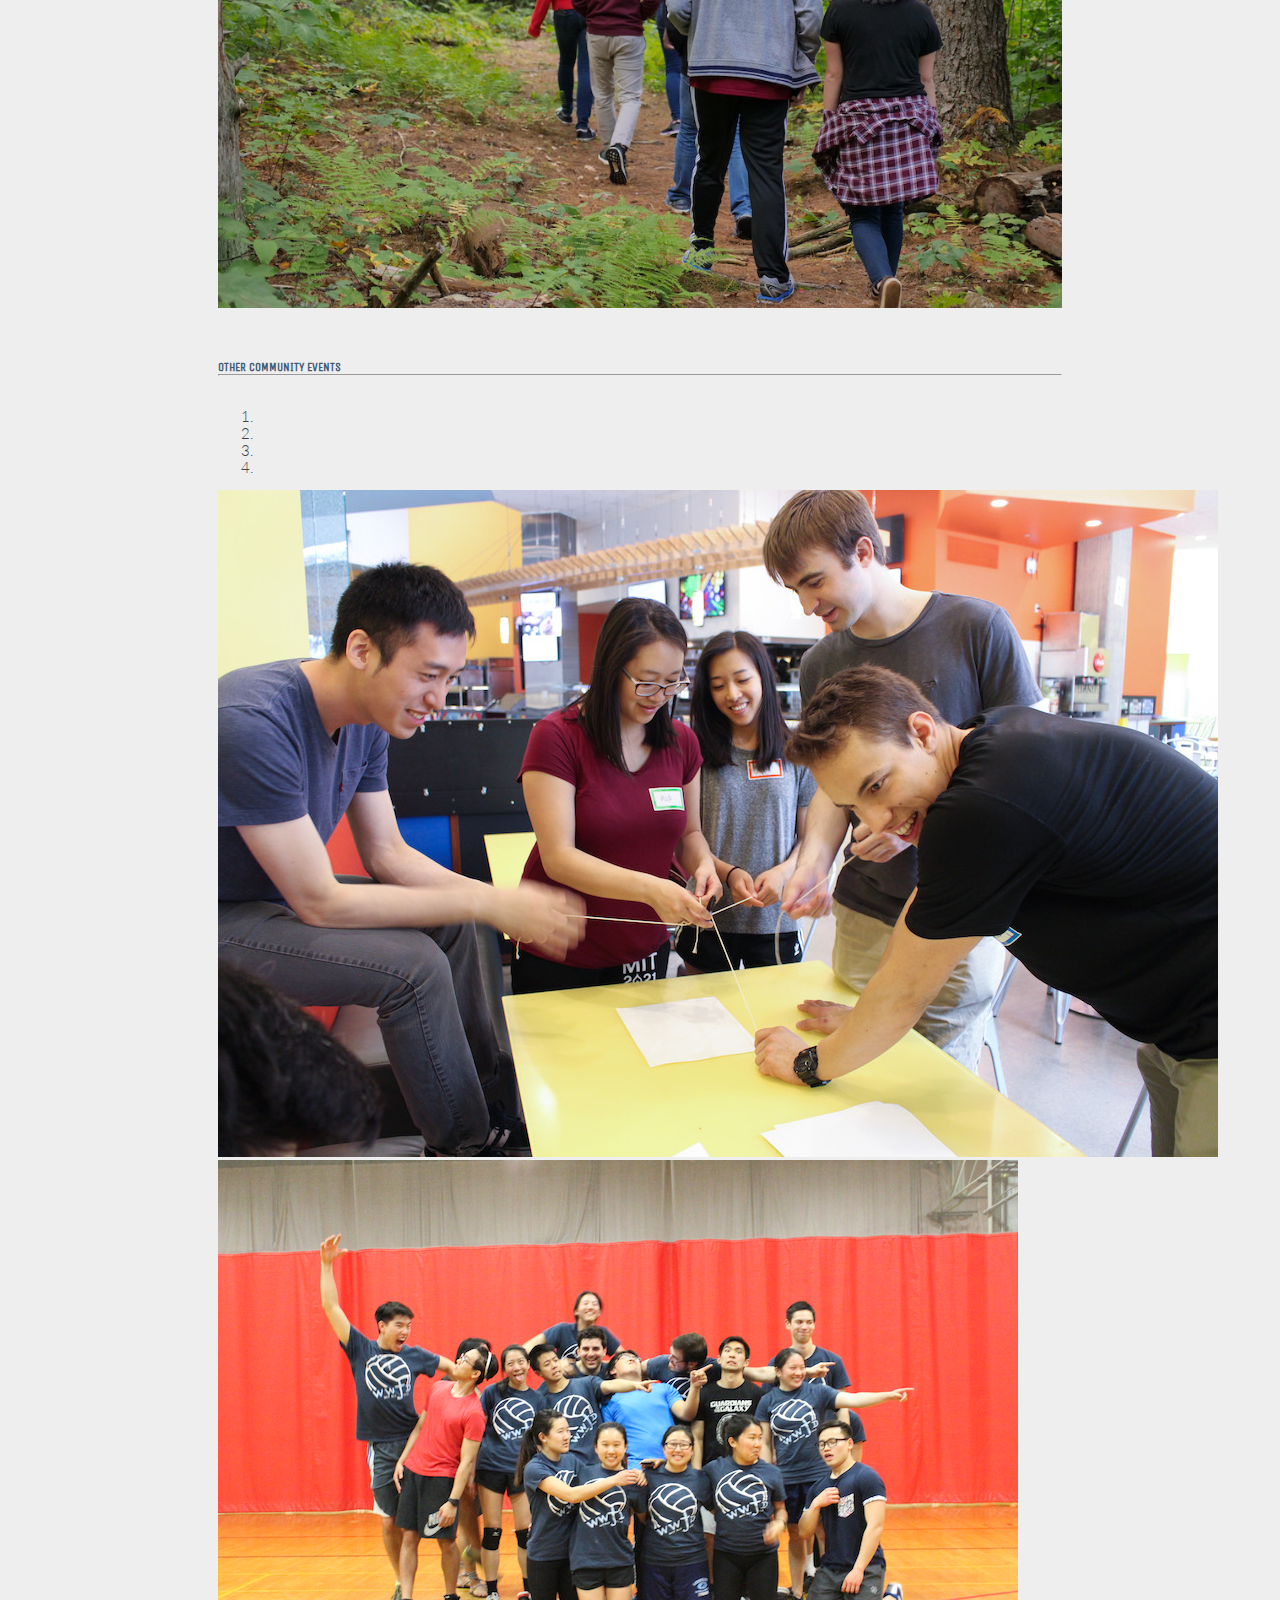
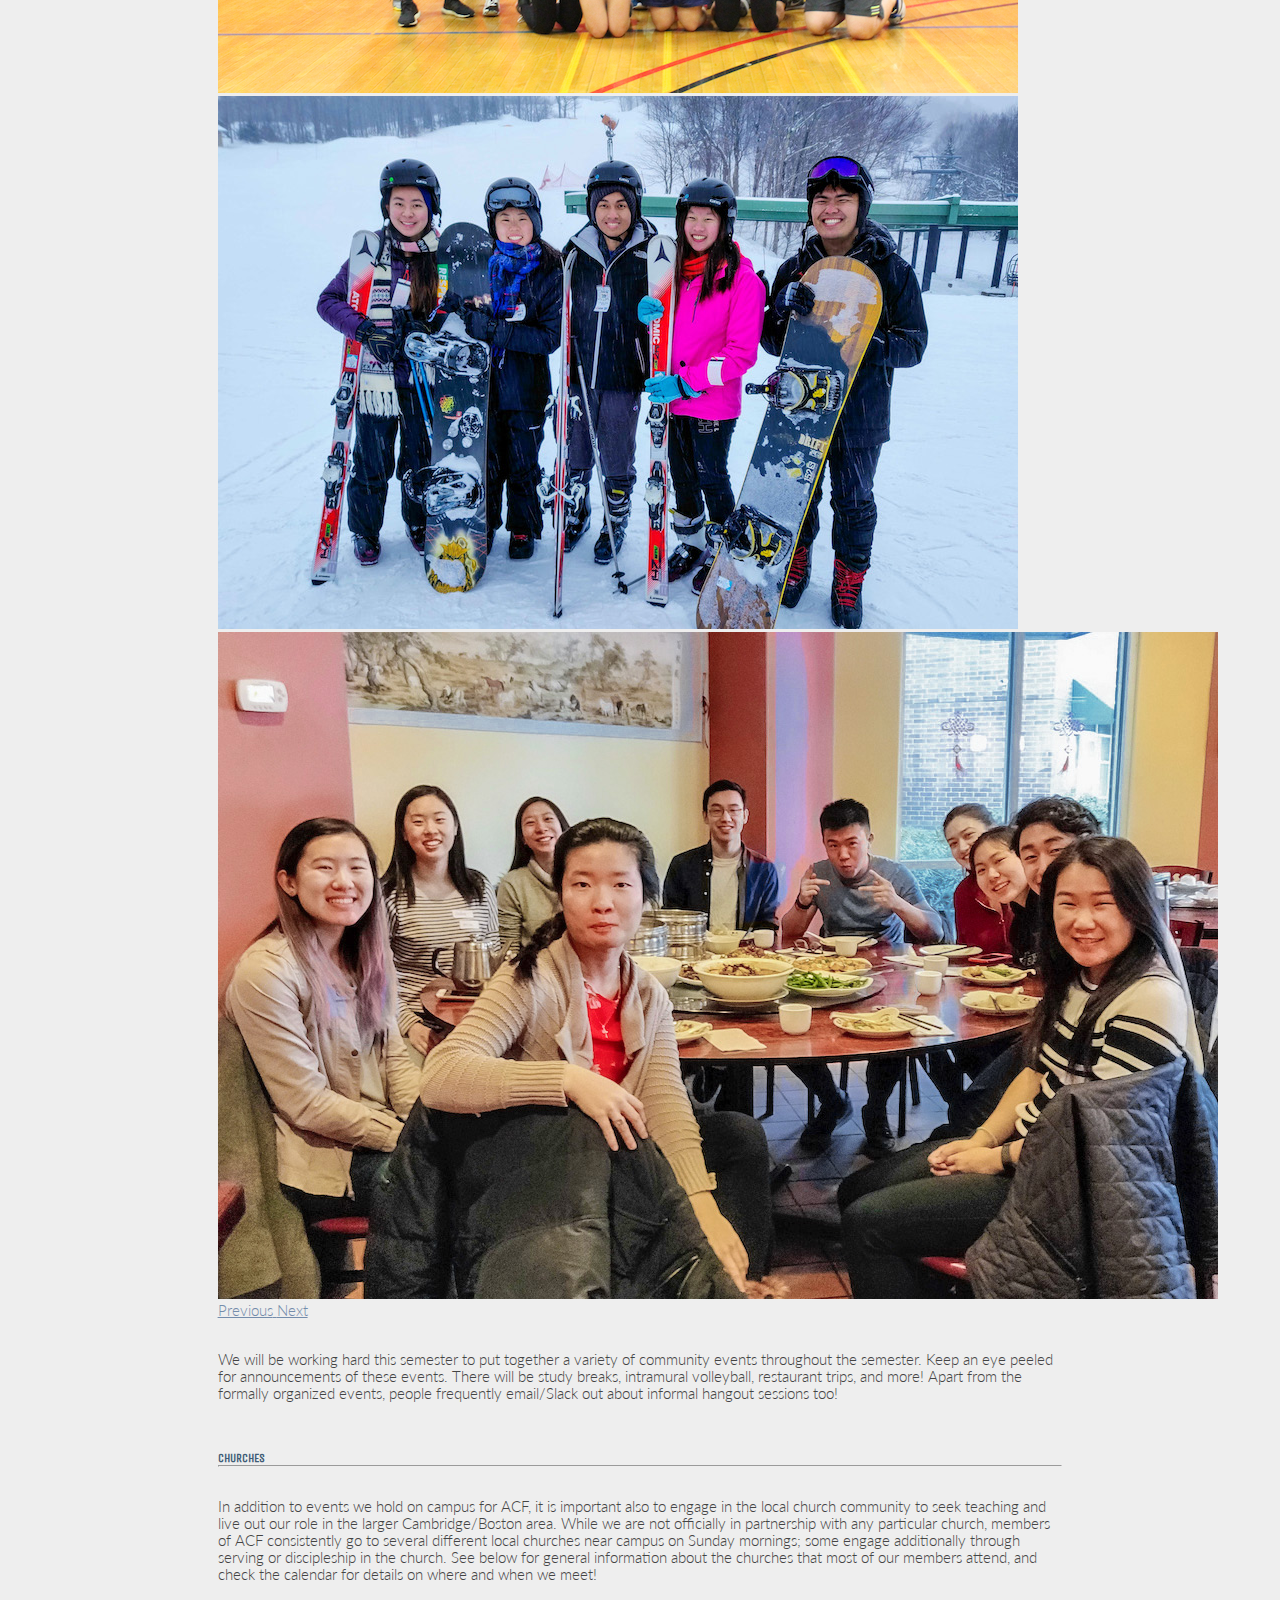
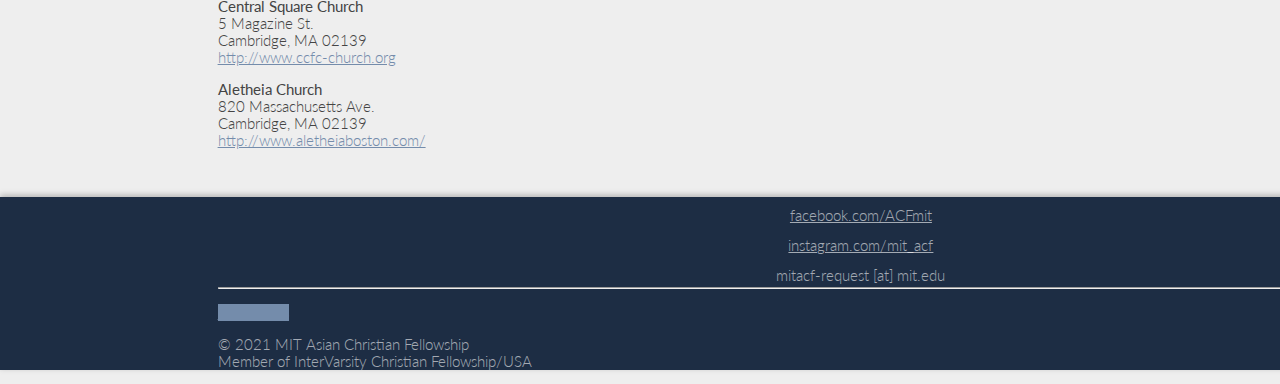
<file: get-involved.html>
<!doctype html>
<html lang="en">

<head>
  <!-- Required meta tags -->
  <meta charset="utf-8">
  <meta name="viewport" content="width=device-width, initial-scale=1, shrink-to-fit=no">

  <link rel="shortcut icon" type="image/x-icon" href="favicon.ico" />

  <!-- Bootstrap CSS -->
  <link rel="stylesheet" href="https://stackpath.bootstrapcdn.com/bootstrap/4.2.1/css/bootstrap.min.css" integrity="sha384-GJzZqFGwb1QTTN6wy59ffF1BuGJpLSa9DkKMp0DgiMDm4iYMj70gZWKYbI706tWS"
    crossorigin="anonymous">
  <link rel="stylesheet" href="style.css">
  <link rel="stylesheet" href="https://use.fontawesome.com/releases/v5.6.3/css/all.css" integrity="sha384-UHRtZLI+pbxtHCWp1t77Bi1L4ZtiqrqD80Kn4Z8NTSRyMA2Fd33n5dQ8lWUE00s/"
    crossorigin="anonymous">
  <title>Get Involved | MIT ACF</title>
</head>

<body>
  <nav class="navbar navbar-expand-lg navbar-dark bg-light  align-text-bottom">
    <a class="navbar-brand px-lg-7 align-items-end" href="index.html">
      <img src="imgs/ACF-white.png" class="d-inline-block align-top logo" alt="">
      <div class="nav-text">MIT ASIAN CHRISTIAN FELLOWSHIP</div>
    </a>
    <button class="navbar-toggler" type="button" data-toggle="collapse" data-target="#navbarNavAltMarkup" aria-controls="navbarNavAltMarkup"
      aria-expanded="false" aria-label="Toggle navigation">
      <span class="navbar-toggler-icon"></span>
    </button>
    <div class="collapse navbar-collapse" id="navbarNavAltMarkup">
      <div class="navbar-nav ml-auto px-lg-7">
        <a class="nav-item nav-link active" href="#">Get Involved</a>
        <a class="nav-item nav-link" href="about-us.html">About Us</a>
        <a class="nav-item nav-link" href="contact.html">Contact</a>
      </div>
    </div>
  </nav>

  <div class="container-fluid">
    <div class="row">
      <div class="col px-lg-8">
        <br><br>
        <h1>Get Involved</h1>
        <br>
        <h5 class="section-head">Calendar of Events</h5>
        <hr>
        <br>
        <p>Check out our upcoming events in the calendar! You can learn more about our regular events in the
          descriptions below. Events are open to all current MIT students, and if you want to learn more about any
          particular event, reach out to us through the contact form!</p>
        <p><b>COVID-19 Update:</b> We are still as active as ever even during this pandemic by God's grace! All of
          our events are virtual, and you can fully participate in our fellowship regardless of where you are located. If you are a
          student and would like the Zoom links to our events, please email mitacf-request [at] mit.edu.</p>
        <div class="row">
          <div class="col calendar-container">
            <div class="calendar">
              <iframe src="https://calendar.google.com/calendar/embed?height=600&amp;wkst=1&amp;bgcolor=%23eeeeee&amp;ctz=America%2FNew_York&amp;src=dGk5N284dnZwZnJsMnJtZjI0aHZpbXRhdjhAZ3JvdXAuY2FsZW5kYXIuZ29vZ2xlLmNvbQ&amp;color=%23F4511E&amp;showCalendars=0&amp;mode=WEEK&amp;showNav=1&amp;showTz=0"
                style="border-width:0" width="900" height="600" frameborder="0" scrolling="no"></iframe> </div>
          </div>
        </div>
        <br><br>
        <h5 class="section-head">Community Groups (CG)</h5>
        <hr>
        <br>
        <p>Community groups are smaller subcommunities within ACF that seek to be transformed by God's presence and to
          live out his calling for us to love one another in community. Each group gathers regularly to share life with
          each other, grow in faith, and have fun together! Each CG has a weekly core meeting, which typically
          includes communal sharing, prayer, and studying God's word. Throughout the semester, CGs will also have
          additional informal get-togethers, both regular and spontaneous, for food, fun, and fellowship.</p>
        <p><b>Below are our Spring 2021 CGs!</b></p>
        <div class="row px-2">
          <div class="col-md-6 card-container text-center px-2 py-2">
            <div class="card" id="freshman-cg">
              <!-- <div class="img-container"></div> -->
              <h5>Sheepherds</h5>
              <p>Led by William Luo and Daniel Stein<br>Meets Mondays 7:30-9:30pm ET</p>
            </div>
          </div>
          <div class="col-md-6 card-container text-center px-2 py-2">
            <div class="card" id="seeker-cg">
              <!-- <div class="img-container"></div> -->
              <h5>Abraham's Descendants (Freshman CG)</h5>
              <p>Led by Diana Voronin, Ruth Wong, and Lucy Zhao<br>Meets Tuesdays 9-11pm ET</p>
            </div>
          </div>
        </div>
        <div class="row px-2">
          <div class="col-md-6 card-container text-center px-2 py-2">
            <div class="card" id="wednesday-cg">
              <!-- <div class="img-container"></div> -->
              <h5>Evergreen CG</h5>
              <p>Led by Chelsea Watanabe and Shirley Cao<br>Meets Wednesdays 8-10pm</p>
            </div>
          </div>
          <div class="col-md-6 card-container text-center px-2 py-2">
            <div class="card" id="thursday-cg">
              <!-- <div class="img-container"></div> -->
              <h5>Exploring God Groups (EGGs)</h5>
              <p>Two groups led by Abraham Skandera and Doreen Chin<br>Meet Saturdays at 12pm and Sundays at 5pm</p>
            </div>
          </div>
        </div>
        <br><br>
        <h5 class="section-head">Large Group</h5>
        <hr>
        <br>
        <div class="row">
          <div class="col-md-6">
            <p><img class="gi-img" src="imgs/gi-lg.jpg"></p>
          </div>
          <div class="col-md-6">
            <p>The entire fellowship meets weekly at large group to live out our calling as a Christ-centered
              community – that is, to learn about, share, and experience God's transformative love together.
              Throughout the year, we cover several themes across different large groups and focus each one on a
              different topic. Large group activities vary from week to week, including but not limited to musical
              worship, prayer, small group discussions, testimonies and large group sharing, and guest speakers.</p>
            <p>After large group, people will often stick around for a post-large group activity or to hang out or get
              food. As an entry point to learning more about the community as a whole and getting involved, we
              definitely recommend that you check out our next large group!</p>
          </div>
        </div>
        <br><br>
        <h5 class="section-head">Retreats</h5>
        <hr>
        <br>
        <div class="row">
          <div class="col-md-6">
            <p>Retreats are one of many ways that we are able to set aside extended time away from MIT to explore and
              grow in faith as a community, to cast and live out vision for the direction of the fellowship, and to
              engage with other New England Intervarsity chapters in learning about and worshipping God. MIT ACF has
              several retreats throughout the year:</p>
            <ul>
              <li><b>Fall Retreat</b> - a weekend retreat with other Intervarsity chapters for all who want to learn
                more about God and faith. Occurs at the end of September or beginning of October.</li>
              <li><b>Winter retreat</b> - a weekend retreat just for MIT ACF, occuring sometime right after the
                spring semester starts</li>
              <li><b>Summit</b> - a 4-day leadership retreat with other Intervarsity chapters, which typically occurs
                during the week leading up to the weekend before classes start</li>
            </ul>
          </div>
          <div class="col-md-6">
            <p><img class="gi-img" src="imgs/gi-r2.png"></p>
          </div>
        </div>
        <br><br>
        <h5 class="section-head">Other Community Events</h5>
        <hr>
        <br>
        <div class="row">
          <div class="col-md-6">

            <!--Carousel Wrapper-->
            <div id="carousel-example-1z" class="carousel slide carousel-fade" data-ride="carousel">
              <!--Indicators-->
              <ol class="carousel-indicators">
                <li data-target="#carousel-example-1z" data-slide-to="0" class="active"></li>
                <li data-target="#carousel-example-1z" data-slide-to="1"></li>
                <li data-target="#carousel-example-1z" data-slide-to="2"></li>
                <li data-target="#carousel-example-1z" data-slide-to="3"></li>
              </ol>
              <!--/.Indicators-->
              <!--Slides-->
              <div class="carousel-inner" role="listbox">
                <!--First slide-->
                <div class="carousel-item active">
                  <img class="d-block w-100" src="imgs/gi-oce-1.JPG" alt="First slide">
                </div>
                <!--/First slide-->
                <!--Second slide-->
                <div class="carousel-item">
                  <img class="d-block w-100" src="imgs/gi-oce-2.png" alt="Second slide">
                </div>
                <!--/Second slide-->
                <!--Third slide-->
                <div class="carousel-item">
                  <img class="d-block w-100" src="imgs/gi-oce-3.jpg" alt="Third slide">
                </div>
                <!--/Third slide-->
                <!--Third slide-->
                <div class="carousel-item">
                  <img class="d-block w-100" src="imgs/gi-oce-4.jpg" alt="Fourth slide">
                </div>
                <!--/Third slide-->
              </div>
              <!--/.Slides-->
              <!--Controls-->
              <a class="carousel-control-prev" href="#carousel-example-1z" role="button" data-slide="prev">
                <span class="carousel-control-prev-icon" aria-hidden="true"></span>
                <span class="sr-only">Previous</span>
              </a>
              <a class="carousel-control-next" href="#carousel-example-1z" role="button" data-slide="next">
                <span class="carousel-control-next-icon" aria-hidden="true"></span>
                <span class="sr-only">Next</span>
              </a>
              <!--/.Controls-->
            </div>
            <!--/.Carousel Wrapper-->
            <br>
          </div>
          <div class="col-md-6">
            <p>We will be working hard this semester to put together a variety of community events throughout the
              semester. Keep an eye peeled for announcements of these events. There will be study breaks, intramural
              volleyball,
              restaurant trips, and more! Apart from the formally organized events, people frequently email/Slack out
              about informal hangout sessions too!</p>
          </div>
        </div>
        <br><br>
        <h5 class="section-head">Churches</h5>
        <hr>
        <br>
        <p>In addition to events we hold on campus for ACF, it is important also to engage in the local church
          community to seek teaching and live out our role in the
          larger Cambridge/Boston area. While we are not officially in partnership with any particular church, members
          of ACF consistently go to several different local churches near campus on Sunday mornings; some engage
          additionally through serving or discipleship in the church. See below for general information about the
          churches that most of our members attend, and check the calendar for details on where and when we meet!</p>
        <div class="row text-center">
          <div class="col-md-6">
            <p><b>Central Square Church</b><br>5 Magazine St.<br>Cambridge, MA 02139<br><a href="http://www.ccfc-church.org">http://www.ccfc-church.org</a></p>
          </div>
          <div class="col-md-6">
            <p><b>Aletheia Church</b><br>820 Massachusetts Ave.<br>Cambridge, MA 02139<br><a href="http://www.aletheiaboston.com/">http://www.aletheiaboston.com/</a></p>
          </div>
        </div>
        <br><br>
      </div>
    </div>
  </div>


  <!-- Footer -->
  <footer class="row page-footer font-small pt-4 px-lg-8">

    <!-- Footer Text -->
    <div class="container-fluid text-center text-md-left">

      <!-- Grid row -->
      <div class="row">

        <!-- Grid column -->
        <div class="col-md-6 mt-md-0 mt-3">

          <!-- Content -->
          <a href="https://www.facebook.com/ACFmit/" target="_blank">
            <div class="row align-items-center social social-link"><i class="fab fa-facebook-square social-icon"></i>
              facebook.com/ACFmit</div>
          </a>
          <a href="https://www.instagram.com/mit_acf/" target="_blank">
            <div class="row align-items-center social social-link"><i class="fab fa-instagram social-icon"></i>
              instagram.com/mit_acf</div>
          </a>
          <div class="row align-items-center social"><i class="fas fa-envelope-square social-icon"></i> mitacf-request
            [at] mit.edu</div>

        </div>
        <!-- Grid column -->

        <hr class="clearfix w-100 d-md-none pb-3">

        <!-- Grid column -->
        <div class="col-md-6 mb-md-0 mb-3 text-md-right">

          <!-- Content -->
          <p><a href="contact.html" role="button" class="btn btn-primary">Contact Us</a></p>
          <p>© 2021 MIT Asian Christian Fellowship<br>Member of InterVarsity Christian Fellowship/USA</p>

        </div>
        <!-- Grid column -->

      </div>
      <!-- Grid row -->

    </div>
    <!-- Footer Text -->

  </footer>
  <!-- Footer -->

  <!-- Optional JavaScript -->
  <!-- jQuery first, then Popper.js, then Bootstrap JS -->
  <script src="/js/cg-cards.js"></script>
  <script src="https://code.jquery.com/jquery-3.3.1.slim.min.js" integrity="sha384-q8i/X+965DzO0rT7abK41JStQIAqVgRVzpbzo5smXKp4YfRvH+8abtTE1Pi6jizo"
    crossorigin="anonymous"></script>
  <script src="https://cdnjs.cloudflare.com/ajax/libs/popper.js/1.14.6/umd/popper.min.js" integrity="sha384-wHAiFfRlMFy6i5SRaxvfOCifBUQy1xHdJ/yoi7FRNXMRBu5WHdZYu1hA6ZOblgut"
    crossorigin="anonymous"></script>
  <script src="https://stackpath.bootstrapcdn.com/bootstrap/4.2.1/js/bootstrap.min.js" integrity="sha384-B0UglyR+jN6CkvvICOB2joaf5I4l3gm9GU6Hc1og6Ls7i6U/mkkaduKaBhlAXv9k"
    crossorigin="anonymous"></script>
</body>

</html>
</file>
<file: style.css>
@import url('https://fonts.googleapis.com/css?family=Unica+One&display=swap');
@import url('https://fonts.googleapis.com/css?family=Lato:300,400&display=swap');



body {
    font-family: 'Lato', sans-serif, Tahoma, Sans-Serif;
    color: #444444;
    font-size: 11pt;
    background-color: #eeeeee;
    padding-left: 0;
    padding-right: 0;
    margin-left: 0px;
    margin-right: 0px;
    /* width: 100vw;    */
    overflow-x: hidden;
    font-weight: 300;
    /* min-height: 100vh; */
}

div::-webkit-scrollbar-track {
    /* -webkit-box-shadow: inset 0 0 6px rgba(0, 0, 0, 0.3);
    border-radius: 10px; */
    background-color: rgba(255, 255, 255, 0);
}
  
div::-webkit-scrollbar {
    width: 10px;
    height: 10px;
    /* -webkit-box-shadow: inset 0 0 6px rgba(0, 0, 0, .1); */
    background-color: rgba(245, 245, 245, 0.5);
    border-radius: 5px;
}
  
div::-webkit-scrollbar-thumb {
    border-radius: 10px;
    background-color: rgba(128, 128, 128, 0.363);
    width: 80%;
}
  
div::-webkit-scrollbar-corner {
    background: rgba(0,0,0,0)
}

b {
    font-weight: 400;
}

h1 {
    /* text-transform: uppercase; */
    font-weight: 300
    /* font-family: 'Unica One', cursive, Tahoma, Sans-Serif;;  */
}


h5 {
    text-transform: uppercase;
    font-family: 'Unica One', cursive;
}

br + h5 {
    color: #3E5C76;
}

.section-head {
    margin: 0px 0px;
}

hr {
    padding: 0px 0px;
    margin: 0px 0px;
    /* width: 2px; */
}

div.text-center {
    padding: 0;
    /* width: 100vw; */
}

@media (min-width: 10px) {
    .px-lg-8 {
        padding-left: 1rem !important;
        padding-right: 1rem !important;
    }
}
@media (min-width: 576px) {
    .px-lg-8 {
        padding-left: 3rem !important;
        padding-right: 3rem !important;
    }
}
@media (min-width: 768px) {
    
    .px-lg-8 {
        padding-left: 5rem !important;
        padding-right: 5rem !important;
    }
}
@media (min-width: 1100px) {
    .px-lg-7 {
        padding-left: 8rem !important;
        padding-right: 8rem !important;
    }
    
    .px-lg-8 {
        padding-left: 17vw !important;
        padding-right: 17vw !important;
    }
}

/* NAVBAR */

.navbar {
    position: relative;
    /* height: 90px; */
    /* width: 100vw; */
    -webkit-box-shadow: 0px -2px 6px 0px rgba(0,0,0,.25);
    -moz-box-shadow: 0px -2px 6px 0px rgba(0,0,0,.25);
    box-shadow: 0px 2px 6px 0px rgba(0,0,0,.25);
    z-index: 5;
}

.logo {
    height: 65px;
    vertical-align: middle;
    filter: drop-shadow(0px 0px 2px rgba(197, 197, 197, 0.808));
    padding: 0px 10px;
}

.logo:hover {
    filter: drop-shadow(0px 0px 5px rgba(197, 197, 197, 0.808));
    transition: filter 0.3s ease-out
}

.nav-text {
    display: inline;
    position: absolute;
    top: 29px;
    font-family: 'Unica One', cursive, 'Tahoma', sans-serif;
    font-size: 18pt;
    color: rgba(255, 255, 255, 0.9);
    filter: drop-shadow(0px 0px 2px rgba(197, 197, 197, 0.808));

}

.nav-text:hover {
    filter: drop-shadow(0px 0px 7px rgba(197, 197, 197, 0.808));
    transition: filter 0.3s ease-out
}

.nav-link {
    color: rgba(255, 255, 255, 0.61) !important;
    font-weight: bold;
}

.nav-link.active {
    color: rgba(255, 255, 255, 0.9) !important;
}

.nav-link:hover {
    color: rgba(255, 255, 255, 0.9) !important;
    transition: color 0.2s ease-out;
}

.navbar-toggler {
    border-color: rgba(0,0,0,0) !important;
}


@media screen and (max-width: 768px) {
    .nav-text {
      font-size: 18px;
      top: 33px;
      transition: font-size 0.5s;
    }
    .logo {
        height: 65px;
        vertical-align: bottom;
    }

    .align-items-center {
        padding-left: 5vw;
        /* margin-left: auto; */
    }

    .carousel-caption {
        visibility: hidden;
    }
  }

.bg-light {
    background-color: #1D2D44 !important;

}

/* .navbar-toggler {
    color: #ffffff !important;
} */
/* .front-desc {
    
} */

.d-block {
    padding-left: 0 !important;
    padding-right: 0 !important;
    position: relative;
    z-index: 1;
    overflow: hidden;
}

/* .w-100 {
    width: 100vw !important;
    margin: 0;
} */

.triplet {
    max-height: 220px;
    /* -webkit-box-shadow: 0 -5px 10px -3px rgba(0, 0, 0, 0.411);
    -moz-box-shadow: 0 -5px 10px -3px rgba(0, 0, 0, 0.411); */
    filter: drop-shadow(0px 0px 2px rgba(197, 197, 197, 0.808));
    transition: transform 200ms ease-out;
    
}

.triplet:hover {
    transform: scale(1.01);
    transition: transform 200ms ease-out;
}


.triplet-card:hover {
    background-color: rgb(228, 228, 228);
    transition: background-color 200ms ease-out;
    
}

footer {
    background-color: #1D2D44;
    color: rgba(255, 255, 255, 0.6);
    -webkit-box-shadow: 0px -2px 6px 0px rgba(0,0,0,.25);
    -moz-box-shadow: 0px -2px 6px 0px rgba(0,0,0,.25);
    box-shadow: 0px -2px 6px 0px rgba(0,0,0,.25);
    /* overflow-x: hidden; */
    width: 100%;
    margin: 0px !important;
}

.social-container {
    position: relative;
    height: 70px;
}

.social {
    /* margin: 0;
    position: absolute;
    top: 50%;
    -ms-transform: translateY(-50%);
    transform: translateY(-50%); */
    height: 30px;
    text-align: center !important;
    margin: 0px;
}

i.fas {
    font-size: 18pt;
    padding-right: 5pt;
}

a {
    color: #748CAB
}

a[href^="https"] {
    color: rgba(255, 255, 255, 0.6);


}

a[href^="https"]:hover {
    color: rgba(255, 255, 255, 0.9);
    text-decoration: none;

}

.social-icon {
    font-size: 18pt;
    padding-right: 5pt;
    text-decoration: none !important;
    transition: color 0.2s ease-out;

}


.btn-primary {
    background-color: #748CAB !important;
    border-color: rgb(100, 121, 150);
}

.btn-primary:hover {
    background-color: rgb(96, 115, 139) !important;
    border-color: rgb(100, 121, 148);
}

.btn-primary:active {
    background-color: rgb(75, 98, 117) !important;
    border-color: rgb(100, 121, 148);
}

.btn:focus {
    /* box-shadow: 0 1px 1px rgba(0, 0, 0, 0.075) inset, 0 0 8px rgba(126, 239, 104, 0.6); */
    box-shadow: none !important;
}

.calendar-container {
    max-width: 100%;
    overflow: auto;
}

.calendar {
    min-width: 600px;
}

/* calendar hacks
.mv-daynames-table {
    color: #444444 !important;
}

.view-cap, .view-container-border {
    background-color: #000;
} */

/* CARDS */
.card-container {
    border: none;
    padding: 0px,0px,0px,0px; 

    /* margin: 0px 10px 0px 0px; */
    background-clip: content-box;
    display: inline;
}

.card {
    background-color: #D6DFEC;
    border: none;
    padding: 2.4rem 1rem 2rem 1rem;
    border-radius: 0;
    margin: none;
    /* opacity: 1; */
    /* transition: background-position 1s ease-out;
    background-image: url("../imgs/cg-freshman.jpg");  */
    /* background-size: cover; */

    background-position: center;
    background-size: cover;
    transition: box-shadow 200ms ease-out;
}

/* .cg-image:hover {
    transform: scale(0.9)
} */


.card:hover {
    box-shadow: inset 0px 0px 0px 4px #eee;
    transition: box-shadow 200ms ease-out;
}

/* .card.freshman-cg:hover {
    background-image: url("../imgs/cg-freshman.jpg"); 

}

.card.seeker-cg:hover {
    background-image: url("../imgs/cg-seeker.jpg"); 

}

.card.wednesday-cg:hover {
    background-image: url("../imgs/cg-freshman.jpg"); 

}

.card.thursday-cg:hover {
    background-image: url("../imgs/cg-freshman.jpg"); 

} */



.gi-img {
    width: 100%;
}

.v-img {
    width: 100%;
    /* padding: */
}

/* ABOUT US */

.vision-statement {
    font-size: 28px;
    color: #3E5C76;
}

.team {
    position: relative;
    background-color: #D6DFEC;
    border: none;
    padding: 1.2rem;
    border-radius: 0;
    margin: none;
    /* min-height: 275px; */
    /* opacity: 1; */
    /* transition: background-position 1s ease-out;
    background-image: url("../imgs/cg-freshman.jpg");  */
    /* background-size: cover; */
    height: 100%;
    transition: box-shadow 200ms ease-out;
}

.team:hover {
    box-shadow:inset 0px 0px 0px 4px #eee;
    transition: 200ms ease-out;
    /* background-color: #E0E5EC; */
}

.social-media {
    font-size: 36pt;
}

.sm-link {
    color: #444444;
}

.sm-icon {
    transition: color 200ms ease-out;
}

.sm-facebook-icon:hover {
    color: rgba(60,90,153);
    text-decoration: none;
    
}

.sm-instagram-icon:hover {
    color: rgba(193,53,132);
}

.fa-external-link-alt {
    font-size: 10pt !important;
    color: #aaa;
    position: relative;
    bottom: 2px;
}
</file>
